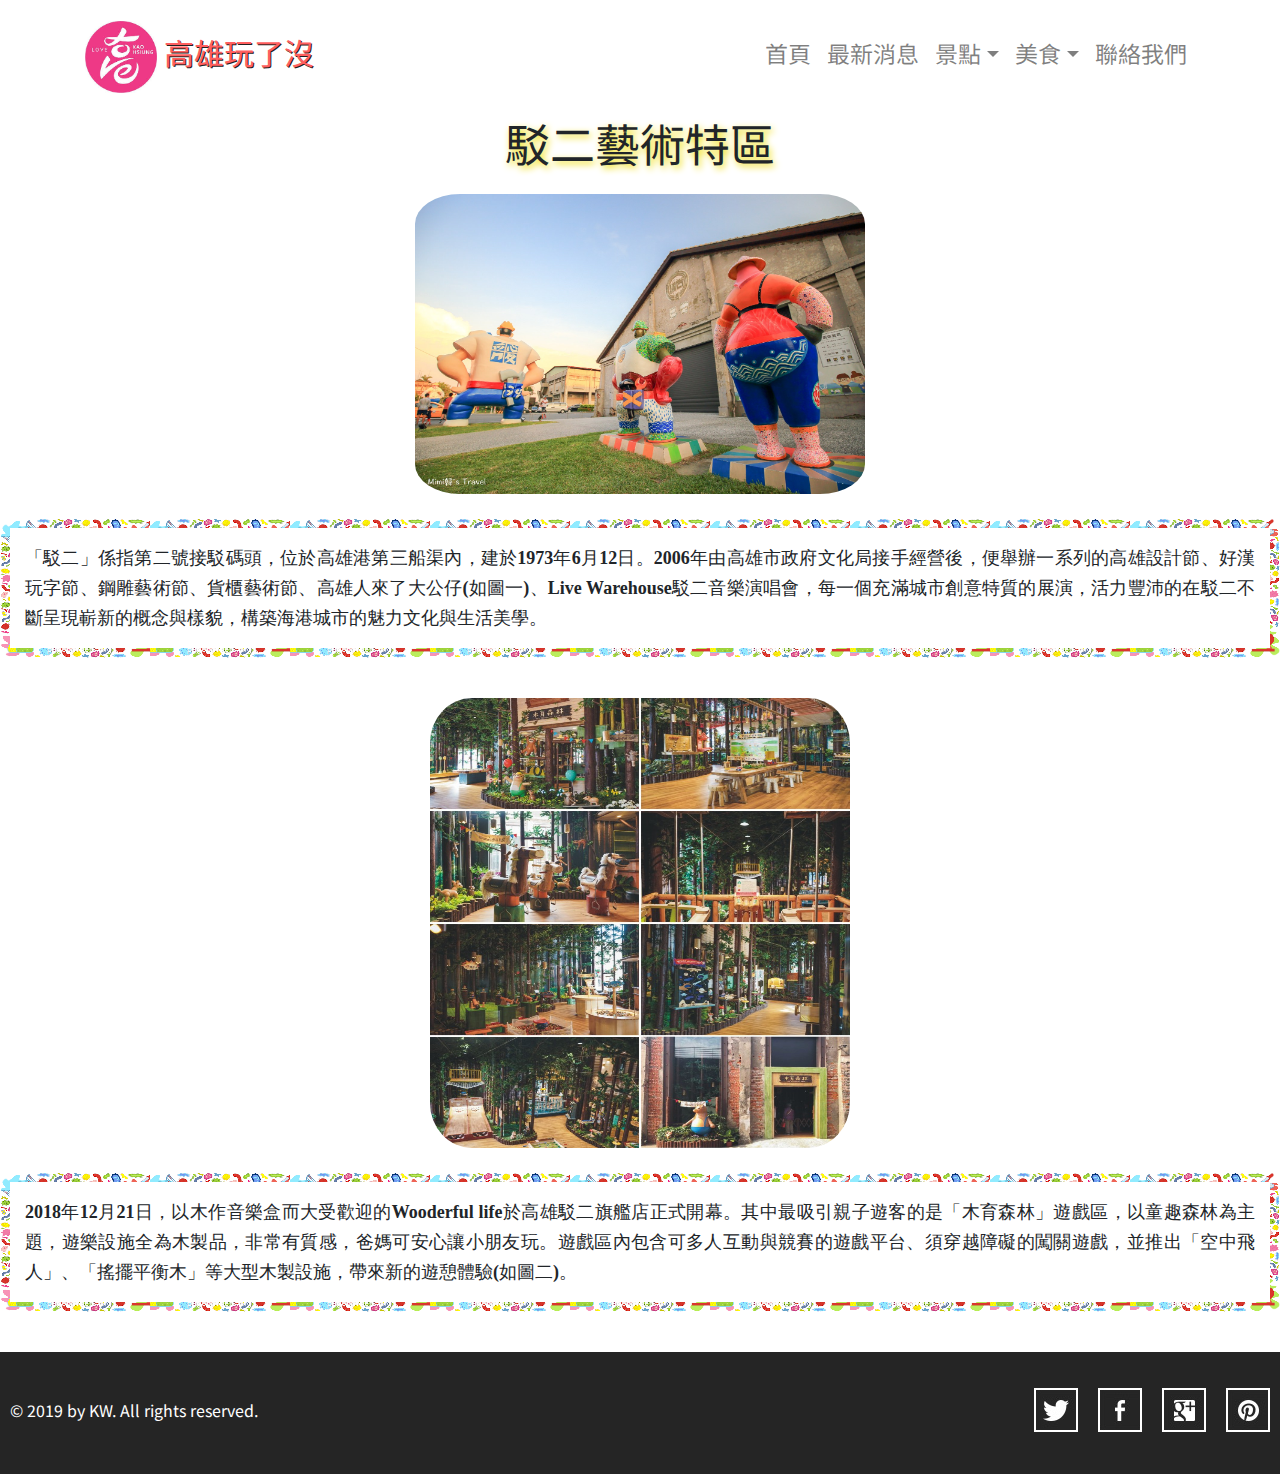
<file: first0409/a01.html>
﻿<!DOCTYPE html>
<html lang="zh">
<head>
    <meta charset="UTF-8">
    <meta name="viewport" content="width=device-width, user-scalable=no, initial-scale=1.0, maximum-scale=1.0, minimum-scale=1.0">
    <title>駁二藝術特區</title>
    <!--連結外部樣式表開始-->
    <link href="https://fonts.googleapis.com/css?family=Noto+Sans+TC:100,300,400,500,700,900&display=swap" rel="stylesheet">
    <link rel="stylesheet" href="https://stackpath.bootstrapcdn.com/bootstrap/4.3.1/css/bootstrap.min.css" integrity="sha384-ggOyR0iXCbMQv3Xipma34MD+dH/1fQ784/j6cY/iJTQUOhcWr7x9JvoRxT2MZw1T" crossorigin="anonymous">
    <link rel="stylesheet" href="https://cdnjs.cloudflare.com/ajax/libs/animate.css/3.7.2/animate.min.css"/>
    <link rel="stylesheet" type="text/css" href="./css/style.css">
    <!--連結外部樣式表結束-->
</head>

<body>
    <nav class="navbar navbar-expand-lg navbar-light">     
   	<div class="container">    
        <a class="navbar-brand mt-2" href="index.html"><img src="images/logo.jpg" alt="logo" width="72" height="72"> 高雄玩了沒</a>
        <button class="navbar-toggler" type="button" data-toggle="collapse" data-target="#navbarResponsive" aria-controls="navbarResponsive" aria-expanded="false" aria-label="Toggle navigation">
        <span class="navbar-toggler-icon"></span>
        </button>
        <div class="collapse navbar-collapse" id="navbarResponsive">
        <ul class="navbar-nav ml-auto">
          <li class="nav-item"> <a class="nav-link" href="index.html">首頁</a></li>
          <li class="nav-item"> <a class="nav-link" href="news.html">最新消息</a></li>
          <li class="nav-item dropdown"> <a class="nav-link dropdown-toggle" href="#" id="navbarDropdown" role="button" data-toggle="dropdown" aria-haspopup="true" aria-expanded="false" href="a01.html">景點</a>
          <div class="dropdown-menu" aria-labelledby="navbarDropdown">
              <a class="dropdown-item" href="a01.html">駁二藝術特區</a>
              <a class="dropdown-item" href="a02.html">旗后燈塔</a>
              <a class="dropdown-item" href="a03.html">大魯閣草衙道</a>
          </div>
          </li>
          <li class="nav-item dropdown"> <a class="nav-link dropdown-toggle" href="#" id="navbarDropdown" role="button" data-toggle="dropdown" aria-haspopup="true" aria-expanded="false" href="f01.html">美食</a>
             <div class="dropdown-menu" aria-labelledby="navbarDropdown">
                <a class="dropdown-item" href="f01.html">春霞正港古早味粉圓冰</a>
                <a class="dropdown-item" href="f02.html">丹丹漢堡</a>
                <a class="dropdown-item" href="f03.html">林家鹽埕鴨肉意麵</a>
             </div>
          </li>
          <li class="nav-item"> <a class="nav-link" href="contact.html">聯絡我們</a></li>
        </ul>
        </div>		
    </div>
    </nav>
    <div id="a_content">
    <h1>駁二藝術特區</h1>
    <div class="wow slideInLeft" data-wow-duration="1s">
        <img class="d-block mx-auto my-4 " src="./images/attractions/p01.jpg" alt="image" style="height:300px">
    </div>
    <p class="af_article borderimg1 text-justify">「駁二」係指第二號接駁碼頭，位於高雄港第三船渠內，建於1973年6月12日。2006年由高雄市政府文化局接手經營後，便舉辦一系列的高雄設計節、好漢玩字節、鋼雕藝術節、貨櫃藝術節、高雄人來了大公仔(如圖一)、Live Warehouse駁二音樂演唱會，每一個充滿城市創意特質的展演，活力豐沛的在駁二不斷呈現嶄新的概念與樣貌，構築海港城市的魅力文化與生活美學。</p>
    <div class="wow slideInRight" data-wow-duration="1s" data-wow-delay="1s">
    <img src="./images/attractions/p03.jpg" alt="image" class="d-block mx-auto my-4" style="width:420px;height:450px">
    </div>
    <p class="af_article borderimg1 text-justify">2018年12月21日，以木作音樂盒而大受歡迎的Wooderful life於高雄駁二旗艦店正式開幕。其中最吸引親子遊客的是「木育森林」遊戲區，以童趣森林為主題，遊樂設施全為木製品，非常有質感，爸媽可安心讓小朋友玩。遊戲區內包含可多人互動與競賽的遊戲平台、須穿越障礙的闖關遊戲，並推出「空中飛人」、「搖擺平衡木」等大型木製設施，帶來新的遊憩體驗(如圖二)。</p>
    </div>
    <div id="footer">
       <p>&copy; 2019 by KW. All rights reserved.</p>
       <ul>
            <li>
                <a href="https://twitter.com/?lang=zh-tw" id="twitter">twitter</a>
            </li>
            <li>
                <a href="https://www.facebook.com/kh.inmap.tw/" id="facebook">高雄美食臉書</a>
            </li>
            <li>
                <a href="https://www.google.com.tw/" id="googleplus">google</a>
            </li>
            <li>
                <a href="https://tw.yahoo.com//" id="pinterest">yahoo</a>
            </li>
      </ul>
    </div>
    <!--連結外部js檔開始-->
    <script src="https://cdnjs.cloudflare.com/ajax/libs/jquery/2.2.1/jquery.min.js"></script>
    <script src="https://cdnjs.cloudflare.com/ajax/libs/popper.js/1.14.7/umd/popper.min.js" integrity="sha384-UO2eT0CpHqdSJQ6hJty5KVphtPhzWj9WO1clHTMGa3JDZwrnQq4sF86dIHNDz0W1" crossorigin="anonymous"></script>
    <script src="https://stackpath.bootstrapcdn.com/bootstrap/4.3.1/js/bootstrap.min.js" integrity="sha384-JjSmVgyd0p3pXB1rRibZUAYoIIy6OrQ6VrjIEaFf/nJGzIxFDsf4x0xIM+B07jRM" crossorigin="anonymous"></script>
    <script src="https://cdnjs.cloudflare.com/ajax/libs/wow/1.1.2/wow.min.js"></script>
    <!--連結外部js檔結束-->
    
    <!--自訂程式區塊-->
    <script>
       $(document).ready(function() {
       new WOW().init();//啟動wow及animate.css
       var navTop=$("nav").offset().top;
            $(window).scroll(function(){
            var wTop=$(window).scrollTop();

            //console.log(wTop);

            //判斷nav到頂時載入.fixTop的類別
            if(wTop-100>=navTop){
              $("nav").addClass("fixTop");
            }
            else{
              $("nav").removeClass("fixTop");
               }
            })
           });
    </script>
</body>
</html>
</file>
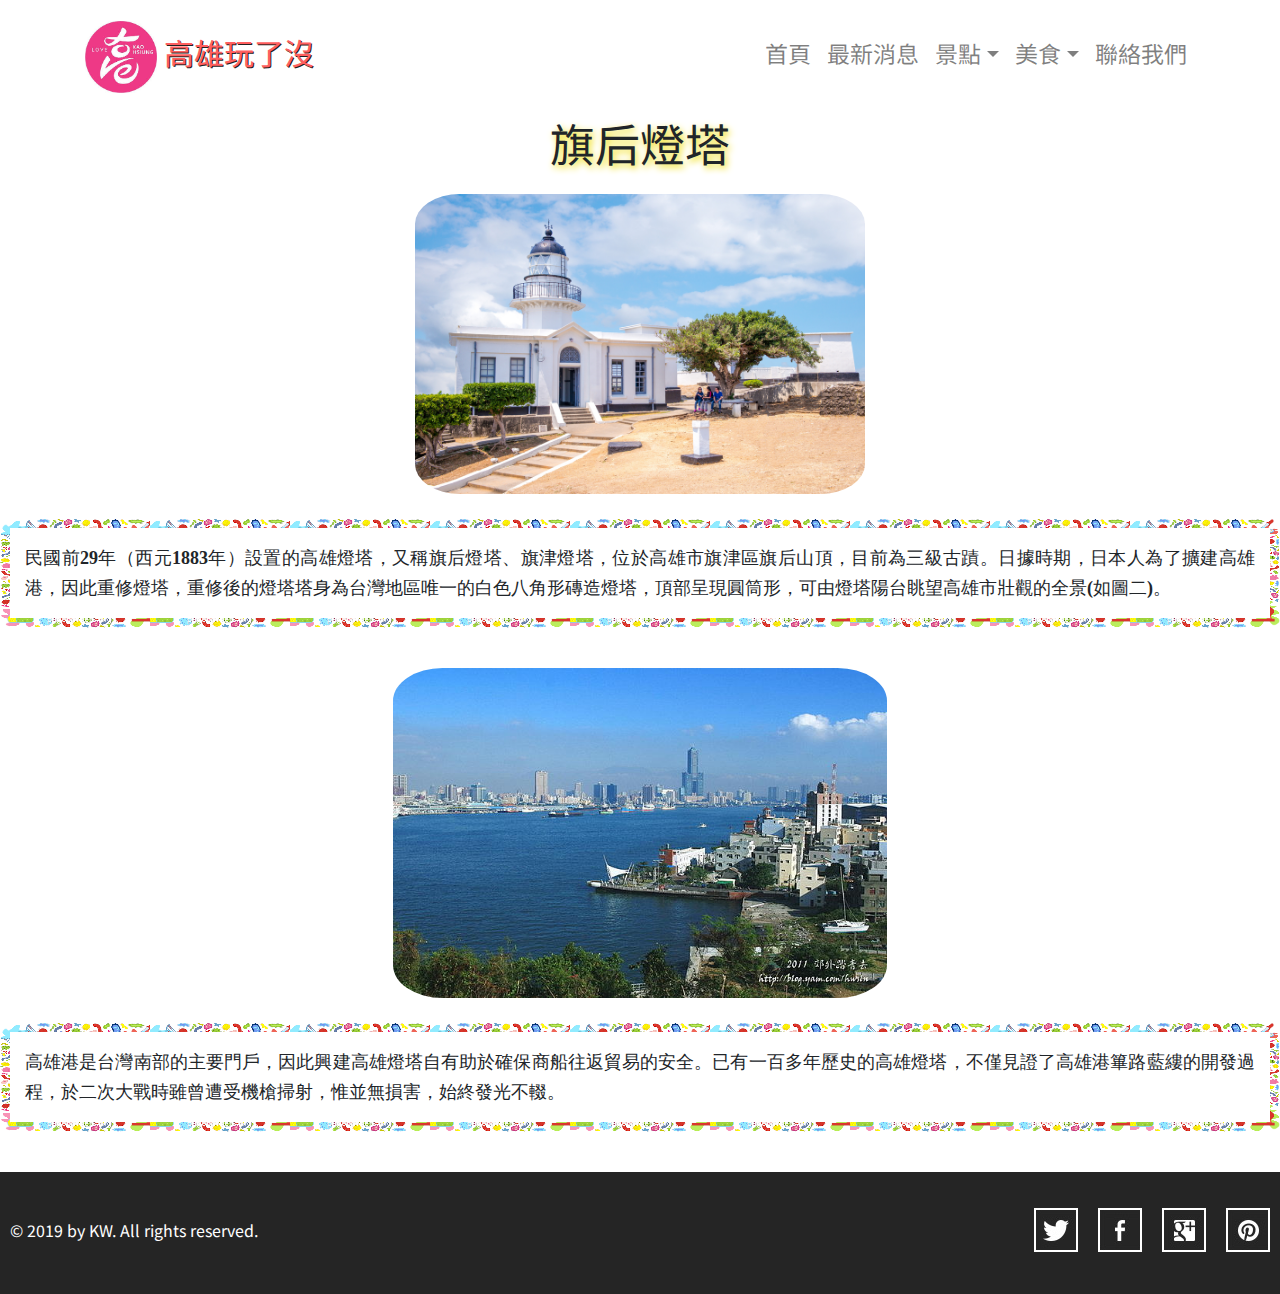
<file: first0409/a02.html>
﻿<!DOCTYPE html>
<html lang="zh">
<head>
    <meta charset="UTF-8">
    <meta name="viewport" content="width=device-width, user-scalable=no, initial-scale=1.0, maximum-scale=1.0, minimum-scale=1.0">
    <title>旗后燈塔</title>
    <!--連結外部樣式表開始-->
    <link href="https://fonts.googleapis.com/css?family=Noto+Sans+TC:100,300,400,500,700,900&display=swap" rel="stylesheet">
    <link rel="stylesheet" href="https://stackpath.bootstrapcdn.com/bootstrap/4.3.1/css/bootstrap.min.css" integrity="sha384-ggOyR0iXCbMQv3Xipma34MD+dH/1fQ784/j6cY/iJTQUOhcWr7x9JvoRxT2MZw1T" crossorigin="anonymous">
    <link rel="stylesheet" href="https://cdnjs.cloudflare.com/ajax/libs/animate.css/3.7.2/animate.min.css"/>
    <link rel="stylesheet" type="text/css" href="./css/style.css">
    <!--連結外部樣式表結束-->
</head>

<body>
    <nav class="navbar navbar-expand-lg navbar-light">     
   	<div class="container">    
        <a class="navbar-brand mt-2" href="index.html"><img src="images/logo.jpg" alt="logo" width="72" height="72"> 高雄玩了沒</a>
        <button class="navbar-toggler" type="button" data-toggle="collapse" data-target="#navbarResponsive" aria-controls="navbarResponsive" aria-expanded="false" aria-label="Toggle navigation">
        <span class="navbar-toggler-icon"></span>
        </button>
        <div class="collapse navbar-collapse" id="navbarResponsive">
        <ul class="navbar-nav ml-auto">
          <li class="nav-item"> <a class="nav-link" href="index.html">首頁</a></li>
          <li class="nav-item"> <a class="nav-link" href="news.html">最新消息</a></li>
          <li class="nav-item dropdown"> <a class="nav-link dropdown-toggle" href="#" id="navbarDropdown" role="button" data-toggle="dropdown" aria-haspopup="true" aria-expanded="false" href="a01.html">景點</a>
          <div class="dropdown-menu" aria-labelledby="navbarDropdown">
              <a class="dropdown-item" href="a01.html">駁二藝術特區</a>
              <a class="dropdown-item" href="a02.html">旗后燈塔</a>
              <a class="dropdown-item" href="a03.html">大魯閣草衙道</a>
          </div>
          </li>
          <li class="nav-item dropdown"> <a class="nav-link dropdown-toggle" href="#" id="navbarDropdown" role="button" data-toggle="dropdown" aria-haspopup="true" aria-expanded="false" href="f01.html">美食</a>
             <div class="dropdown-menu" aria-labelledby="navbarDropdown">
                <a class="dropdown-item" href="f01.html">春霞正港古早味粉圓冰</a>
                <a class="dropdown-item" href="f02.html">丹丹漢堡</a>
                <a class="dropdown-item" href="f03.html">林家鹽埕鴨肉意麵</a>
             </div>
          </li>
          <li class="nav-item"> <a class="nav-link" href="contact.html">聯絡我們</a></li>
        </ul>
        </div>		
    </div>
    </nav>
    <div id="a_content">
    <h1>旗后燈塔</h1>
    <div class="wow bounceInDown" data-wow-duration="1.5s">
    <img class="d-block mx-auto my-4" src="./images/attractions/p04.jpg" alt="image" style="height:300px">
    </div>
    <p class="af_article borderimg1 text-justify">民國前29年（西元1883年）設置的高雄燈塔，又稱旗后燈塔、旗津燈塔，位於高雄市旗津區旗后山頂，目前為三級古蹟。日據時期，日本人為了擴建高雄港，因此重修燈塔，重修後的燈塔塔身為台灣地區唯一的白色八角形磚造燈塔，頂部呈現圓筒形，可由燈塔陽台眺望高雄市壯觀的全景(如圖二)。</p>
    <div class="wow bounceInUp" data-wow-duration="1.5s">
    <img class="d-block my-4" src="./images/attractions/p05.jpg" alt="image" style="margin:auto;height:330px">
    </div>
    <p class="af_article borderimg1 text-justify">高雄港是台灣南部的主要門戶，因此興建高雄燈塔自有助於確保商船往返貿易的安全。已有一百多年歷史的高雄燈塔，不僅見證了高雄港篳路藍縷的開發過程，於二次大戰時雖曾遭受機槍掃射，惟並無損害，始終發光不輟。</p>
    <div id="footer">
       <p>&copy; 2019 by KW. All rights reserved.</p>
       <ul>
            <li>
                <a href="https://twitter.com/?lang=zh-tw" id="twitter">twitter</a>
            </li>
            <li>
                <a href="https://www.facebook.com/kh.inmap.tw/" id="facebook">高雄美食臉書</a>
            </li>
            <li>
                <a href="https://www.google.com.tw/" id="googleplus">google</a>
            </li>
            <li>
                <a href="https://tw.yahoo.com//" id="pinterest">yahoo</a>
            </li>
       </ul>
    </div>
    
    <!--連結外部js檔開始-->
    <script src="https://cdnjs.cloudflare.com/ajax/libs/jquery/2.2.1/jquery.min.js"></script>
    <script src="https://cdnjs.cloudflare.com/ajax/libs/popper.js/1.14.7/umd/popper.min.js" integrity="sha384-UO2eT0CpHqdSJQ6hJty5KVphtPhzWj9WO1clHTMGa3JDZwrnQq4sF86dIHNDz0W1" crossorigin="anonymous"></script>
    <script src="https://stackpath.bootstrapcdn.com/bootstrap/4.3.1/js/bootstrap.min.js" integrity="sha384-JjSmVgyd0p3pXB1rRibZUAYoIIy6OrQ6VrjIEaFf/nJGzIxFDsf4x0xIM+B07jRM" crossorigin="anonymous"></script>
    <script src="https://cdnjs.cloudflare.com/ajax/libs/wow/1.1.2/wow.min.js"></script>
    <!--連結外部js檔結束-->
    <!--自訂程式區塊-->
    <script>
       $(document).ready(function() {
       new WOW().init();//啟動wow及animate.css
           var navTop=$("nav").offset().top;
            $(window).scroll(function(){
            var wTop=$(window).scrollTop();

            //console.log(wTop);

//          判斷nav到頂時載入.fixTop的類別
            if(wTop-100>=navTop){
              $("nav").addClass("fixTop");
            }
            else{
              $("nav").removeClass("fixTop");
               }
            })
           });
    </script>
</body>
</html>
</file>
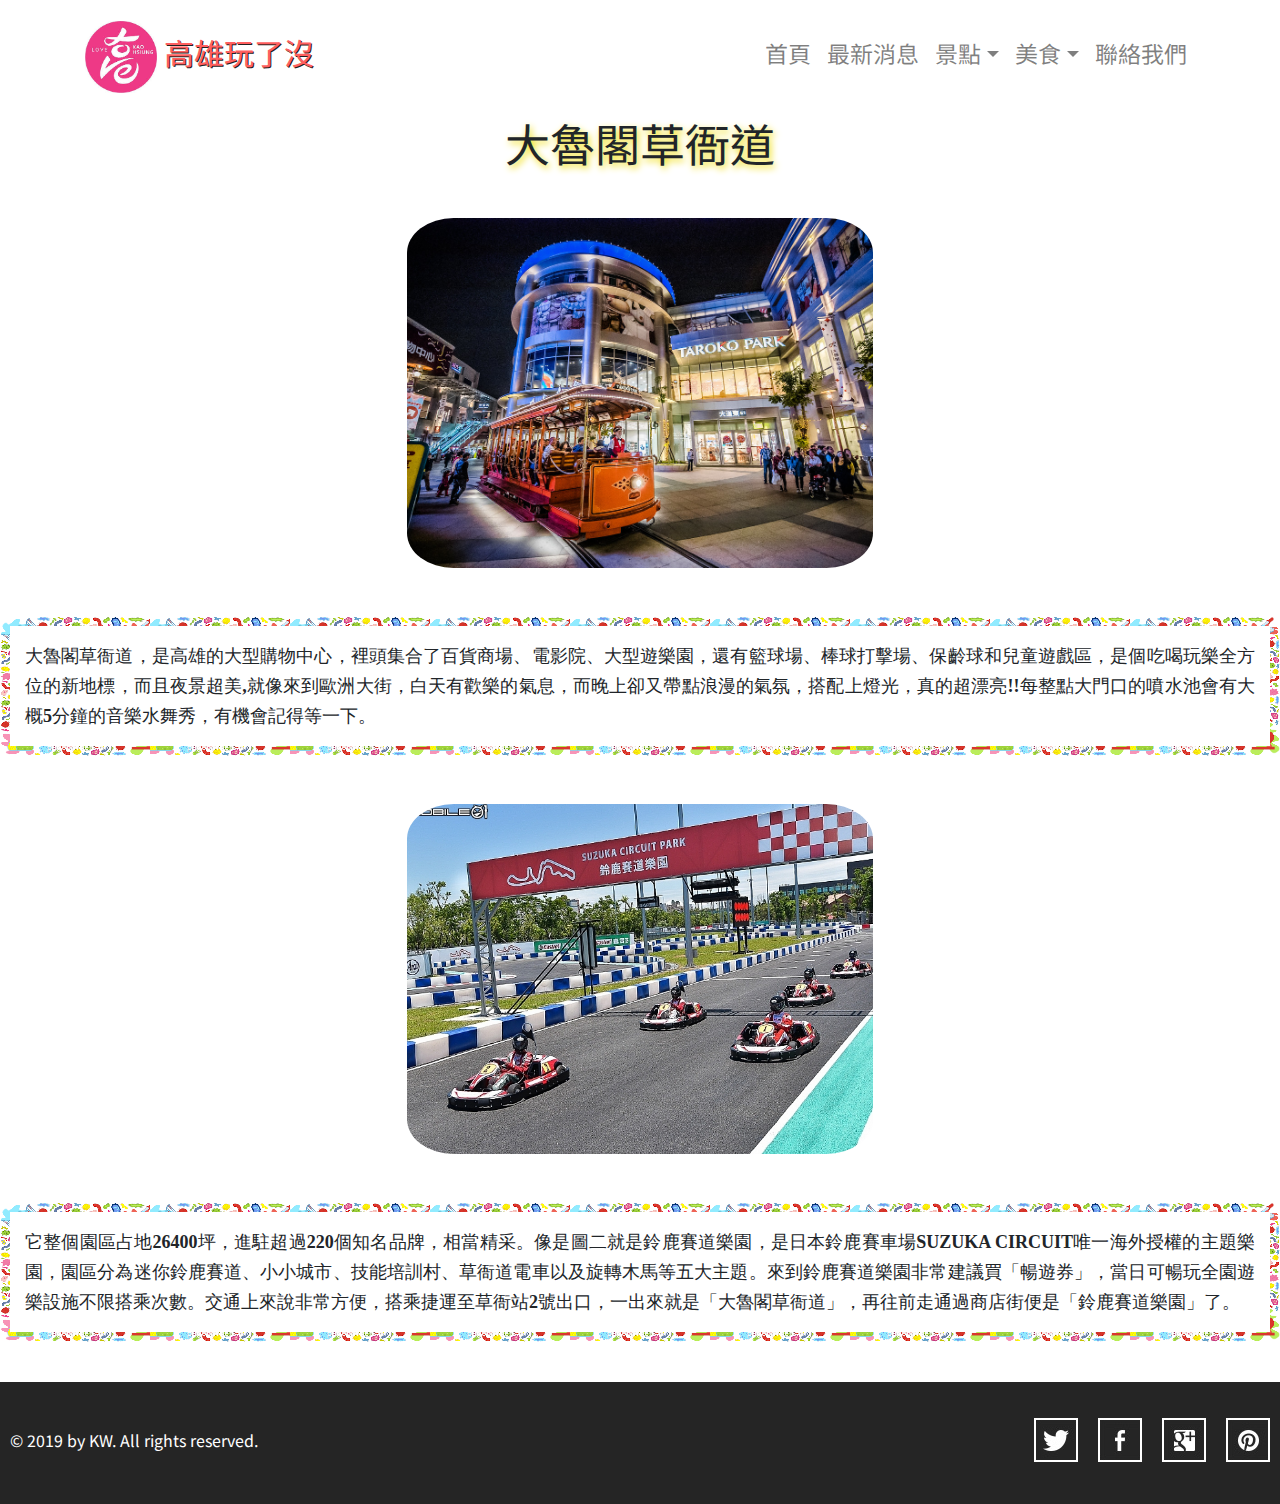
<file: first0409/a03.html>
<!doctype html>
<!-- Website Template by freewebsitetemplates.com -->
<html lang="zh">
<head>
	<meta charset="UTF-8">
    <meta name="viewport" content="width=device-width, user-scalable=no, initial-scale=1.0, maximum-scale=1.0, minimum-scale=1.0">
	<title>大魯閣草衙道</title>
	<!--連結外部樣式表開始-->
    <link href="https://fonts.googleapis.com/css?family=Noto+Sans+TC:100,300,400,500,700,900&display=swap" rel="stylesheet">
    <link rel="stylesheet" href="https://stackpath.bootstrapcdn.com/bootstrap/4.3.1/css/bootstrap.min.css" integrity="sha384-ggOyR0iXCbMQv3Xipma34MD+dH/1fQ784/j6cY/iJTQUOhcWr7x9JvoRxT2MZw1T" crossorigin="anonymous">
    <link rel="stylesheet" href="https://cdnjs.cloudflare.com/ajax/libs/animate.css/3.7.2/animate.min.css"/>
    <link rel="stylesheet" type="text/css" href="./css/style.css">
    <!--連結外部樣式表結束-->
</head>
<body>
    <nav class="navbar navbar-expand-lg navbar-light">     
   	<div class="container">    
        <a class="navbar-brand mt-2" href="index.html"><img src="images/logo.jpg" alt="logo" width="72" height="72"> 高雄玩了沒</a>
        <button class="navbar-toggler" type="button" data-toggle="collapse" data-target="#navbarResponsive" aria-controls="navbarResponsive" aria-expanded="false" aria-label="Toggle navigation">
        <span class="navbar-toggler-icon"></span>
        </button>
        <div class="collapse navbar-collapse" id="navbarResponsive">
        <ul class="navbar-nav ml-auto">
          <li class="nav-item"> <a class="nav-link" href="index.html">首頁</a></li>
          <li class="nav-item"> <a class="nav-link" href="news.html">最新消息</a></li>
          <li class="nav-item dropdown"> <a class="nav-link dropdown-toggle" href="#" id="navbarDropdown" role="button" data-toggle="dropdown" aria-haspopup="true" aria-expanded="false" href="a01.html">景點</a>
          <div class="dropdown-menu" aria-labelledby="navbarDropdown">
              <a class="dropdown-item" href="a01.html">駁二藝術特區</a>
              <a class="dropdown-item" href="a02.html">旗后燈塔</a>
              <a class="dropdown-item" href="a03.html">大魯閣草衙道</a>
          </div>
          </li>
          <li class="nav-item dropdown"> <a class="nav-link dropdown-toggle" href="#" id="navbarDropdown" role="button" data-toggle="dropdown" aria-haspopup="true" aria-expanded="false" href="f01.html">美食</a>
             <div class="dropdown-menu" aria-labelledby="navbarDropdown">
                <a class="dropdown-item" href="f01.html">春霞正港古早味粉圓冰</a>
                <a class="dropdown-item" href="f02.html">丹丹漢堡</a>
                <a class="dropdown-item" href="f03.html">林家鹽埕鴨肉意麵</a>
             </div>
          </li>
          <li class="nav-item"> <a class="nav-link" href="contact.html">聯絡我們</a></li>
        </ul>
        </div>		
    </div>
    </nav>
    <div id="a_content">
      <h1>大魯閣草衙道</h1>
      <div class="wow bounceInRight" data-wow-duration="1.5s">
      <img class="d-block mx-auto my-5" src="images/attractions/p12.jpg" alt="image" style="height:350px">
      </div>
      <p class="af_article borderimg1 text-justify">大魯閣草衙道，是高雄的大型購物中心，裡頭集合了百貨商場、電影院、大型遊樂園，還有籃球場、棒球打擊場、保齡球和兒童遊戲區，是個吃喝玩樂全方位的新地標，而且夜景超美,就像來到歐洲大街，白天有歡樂的氣息，而晚上卻又帶點浪漫的氣氛，搭配上燈光，真的超漂亮!!每整點大門口的噴水池會有大概5分鐘的音樂水舞秀，有機會記得等一下。</p>
      <div class="wow bounceInLeft" data-wow-duration="1.5s">
      <img class="d-block mx-auto my-5" src="images/attractions/p13.jpg" alt="image" style="height:350px">
      </div>
      <p class="af_article borderimg1 text-justify">它整個園區占地26400坪，進駐超過220個知名品牌，相當精采。像是圖二就是鈴鹿賽道樂園，是日本鈴鹿賽車場SUZUKA CIRCUIT唯一海外授權的主題樂園，園區分為迷你鈴鹿賽道、小小城市、技能培訓村、草衙道電車以及旋轉木馬等五大主題。來到鈴鹿賽道樂園非常建議買「暢遊券」，當日可暢玩全園遊樂設施不限搭乘次數。交通上來說非常方便，搭乘捷運至草衙站2號出口，一出來就是「大魯閣草衙道」，再往前走通過商店街便是「鈴鹿賽道樂園」了。</p>
   </div>
   <div id="footer">
       <p>&copy; 2019 by KW. All rights reserved.</p>
       <ul>
            <li>
                <a href="https://twitter.com/?lang=zh-tw" id="twitter">twitter</a>
            </li>
            <li>
                <a href="https://www.facebook.com/kh.inmap.tw/" id="facebook">高雄美食臉書</a>
            </li>
            <li>
                <a href="https://www.google.com.tw/" id="googleplus">google</a>
            </li>
            <li>
                <a href="https://tw.yahoo.com//" id="pinterest">yahoo</a>
            </li>
       </ul>
   </div>
   <!--連結外部js檔開始-->
   <script src="https://cdnjs.cloudflare.com/ajax/libs/jquery/2.2.1/jquery.min.js"></script>
   <script src="https://cdnjs.cloudflare.com/ajax/libs/popper.js/1.14.7/umd/popper.min.js" integrity="sha384-UO2eT0CpHqdSJQ6hJty5KVphtPhzWj9WO1clHTMGa3JDZwrnQq4sF86dIHNDz0W1" crossorigin="anonymous"></script>
   <script src="https://stackpath.bootstrapcdn.com/bootstrap/4.3.1/js/bootstrap.min.js" integrity="sha384-JjSmVgyd0p3pXB1rRibZUAYoIIy6OrQ6VrjIEaFf/nJGzIxFDsf4x0xIM+B07jRM" crossorigin="anonymous"></script>
   <script src="https://cdnjs.cloudflare.com/ajax/libs/wow/1.1.2/wow.min.js"></script>
   <!--連結外部js檔結束-->
   <!--自訂程式區塊-->
    <script>
       $(document).ready(function() {
       new WOW().init();//啟動wow及animate.css
       var navTop=$("nav").offset().top;
            $(window).scroll(function(){
            var wTop=$(window).scrollTop();

            //console.log(wTop);

//          判斷nav到頂時載入.fixTop的類別
            if(wTop-100>=navTop){
              $("nav").addClass("fixTop");
            }
            else{
              $("nav").removeClass("fixTop");
               }
            })
           });
    </script>
</body>
</html>
</file>
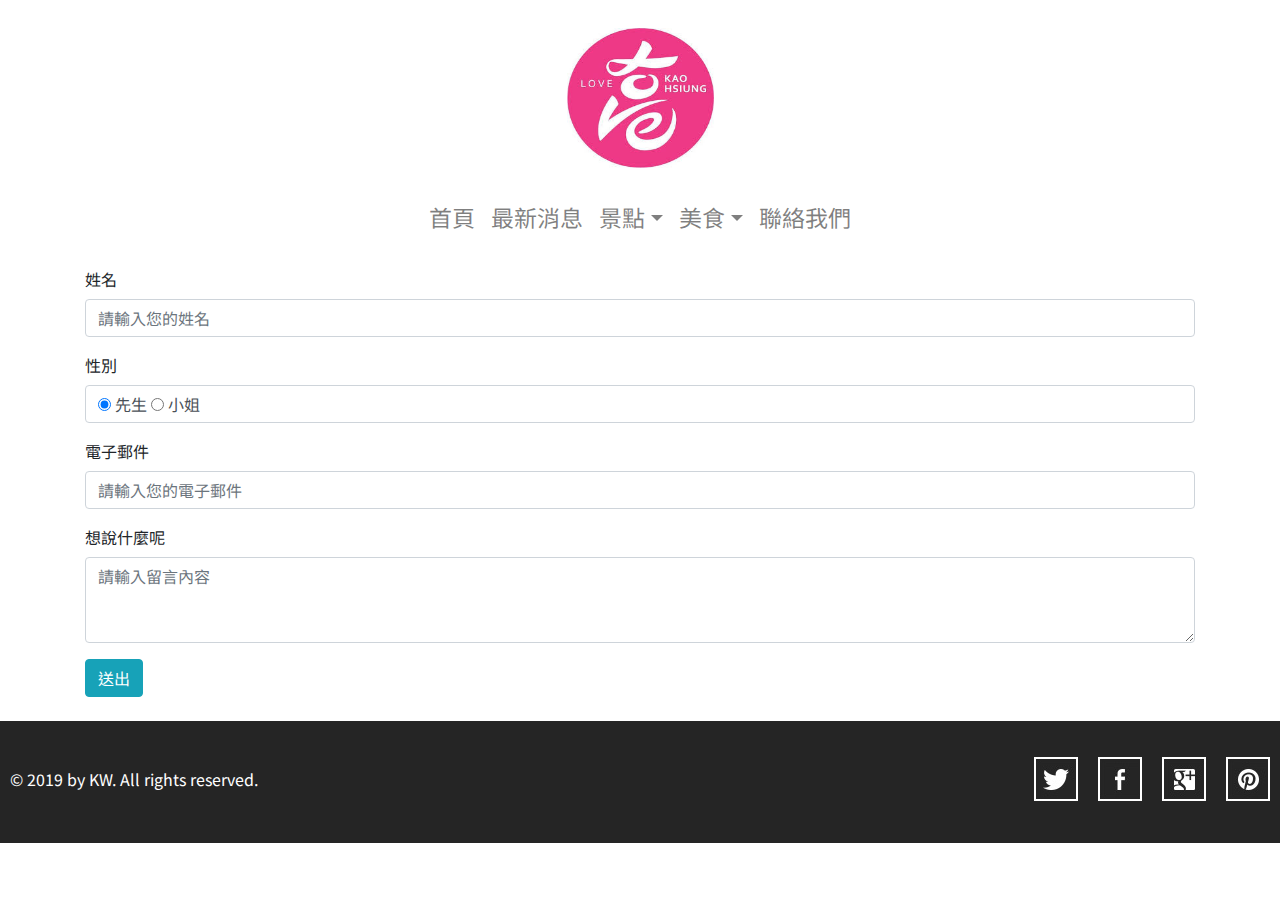
<file: first0409/contact.html>
<!doctype html>
<html lang="zh">
<head>
	<meta charset="UTF-8">
    <meta name="viewport" content="width=device-width, user-scalable=no, initial-scale=1.0, maximum-scale=1.0, minimum-scale=1.0">
	<title>聯絡我們</title>
	<!--連結外部樣式表開始-->
    <link href="https://fonts.googleapis.com/css?family=Noto+Sans+TC:100,300,400,500,700,900&display=swap" rel="stylesheet">
    <link rel="stylesheet" href="https://stackpath.bootstrapcdn.com/bootstrap/4.3.1/css/bootstrap.min.css" integrity="sha384-ggOyR0iXCbMQv3Xipma34MD+dH/1fQ784/j6cY/iJTQUOhcWr7x9JvoRxT2MZw1T" crossorigin="anonymous">
    <link rel="stylesheet" type="text/css" href="./css/style.css">
    <!--連結外部樣式表結束-->
</head>
<body>
    <nav class="navbar navbar-expand-lg navbar-light">     
     	 <div class="container d-block">    
          <div class="logo_top_index"><a href="index.html"><img src="images/logo.jpg" alt="logo" style="    width:147px;height:140px"> </a></div>
          <button class="navbar-toggler ml-auto" type="button" data-toggle="collapse" data-target="#navbarResponsive" aria-controls="navbarResponsive" aria-expanded="false" aria-label="Toggle navigation">
          <span class="navbar-toggler-icon"></span>
          </button>
          <div class="collapse navbar-collapse justify-content-center mt-4" id="navbarResponsive">
          <ul class="navbar-nav">
            <li class="nav-item"> <a class="nav-link" href="index.html">首頁</a></li>
            <li class="nav-item"> <a class="nav-link" href="news.html">最新消息</a></li>
            <li class="nav-item dropdown"> <a class="nav-link dropdown-toggle" href="#" id="navbarDropdown" role="button" data-toggle="dropdown" aria-haspopup="true" aria-expanded="false" href="#">景點</a>
            <div class="dropdown-menu" aria-labelledby="navbarDropdown">
               <a class="dropdown-item" href="a01.html">駁二藝術特區</a>
               <a class="dropdown-item" href="a02.html">旗后燈塔</a>
               <a class="dropdown-item" href="a03.html">大魯閣草衙道</a>
            </div>
            </li>
            <li class="nav-item dropdown"> <a class="nav-link dropdown-toggle" href="#" id="navbarDropdown" role="button" data-toggle="dropdown" aria-haspopup="true" aria-expanded="false" href="#">美食</a>
               <div class="dropdown-menu" aria-labelledby="navbarDropdown">
                  <a class="dropdown-item" href="f01.html">春霞正港古早味粉圓冰</a>
                  <a class="dropdown-item" href="f02.html">丹丹漢堡</a>
                  <a class="dropdown-item" href="f03.html">林家鹽埕鴨肉意麵</a>
               </div>
            </li>
            <li class="nav-item"> <a class="nav-link" href="contact.html">聯絡我們</a></li>
          </ul>
          </div>		
       </div>
    </nav>
	<div id="contact" class="container mt-3">
    <form action="" method="post" enctype="multipart/form-data">
       <div class="form-group">
           <label>姓名</label>
           <input type="text" class="form-control" id="gname" name="gname" placeholder="請輸入您的姓名">
       </div>
       <div class="form-group">
           <label>性別</label>
           <div class="form-control">
               <input type="radio" id="gmale" name="gsex" value="先生" checked>
               <label>先生</label>
               <input type="radio" id="gfemale" name="gsex" value="小姐">
               <label>小姐</label>
           </div>
       </div>
       <div class="form-group">
           <label>電子郵件</label>
           <input type="text" class="form-control" id="gemail" name="gemail" placeholder="請輸入您的電子郵件">
       </div>
       <div class="form-group">
           <label>想說什麼呢</label>
           <textarea placeholder="請輸入留言內容" class="form-control" id="gcontent" rows="3" name="gcontent"></textarea>
       </div>
       <button type="submit" class="btn btn-info mb-4">送出</button>
  </form>
	</div>
	<div id="footer">
       <p>&copy; 2019 by KW. All rights reserved.</p>
       <ul>
            <li>
                <a href="https://twitter.com/?lang=zh-tw" id="twitter">twitter</a>
            </li>
            <li>
                <a href="https://www.facebook.com/kh.inmap.tw/" id="facebook">高雄美食臉書</a>
            </li>
            <li>
                <a href="https://www.google.com.tw/" id="googleplus">google</a>
            </li>
            <li>
                <a href="https://tw.yahoo.com//" id="pinterest">yahoo</a>
            </li>
       </ul>
   </div>
   <!--連結外部js檔開始-->
   <script src="https://cdnjs.cloudflare.com/ajax/libs/jquery/3.4.1/jquery.min.js" integrity="sha256-CSXorXvZcTkaix6Yvo6HppcZGetbYMGWSFlBw8HfCJo=" crossorigin="anonymous"></script>
   <script src="https://cdnjs.cloudflare.com/ajax/libs/popper.js/1.14.7/umd/popper.min.js" integrity="sha384-UO2eT0CpHqdSJQ6hJty5KVphtPhzWj9WO1clHTMGa3JDZwrnQq4sF86dIHNDz0W1" crossorigin="anonymous"></script>
   <script src="https://stackpath.bootstrapcdn.com/bootstrap/4.3.1/js/bootstrap.min.js" integrity="sha384-JjSmVgyd0p3pXB1rRibZUAYoIIy6OrQ6VrjIEaFf/nJGzIxFDsf4x0xIM+B07jRM" crossorigin="anonymous"></script>
   <!--連結外部js檔結束-->
</body>
</html>
</file>
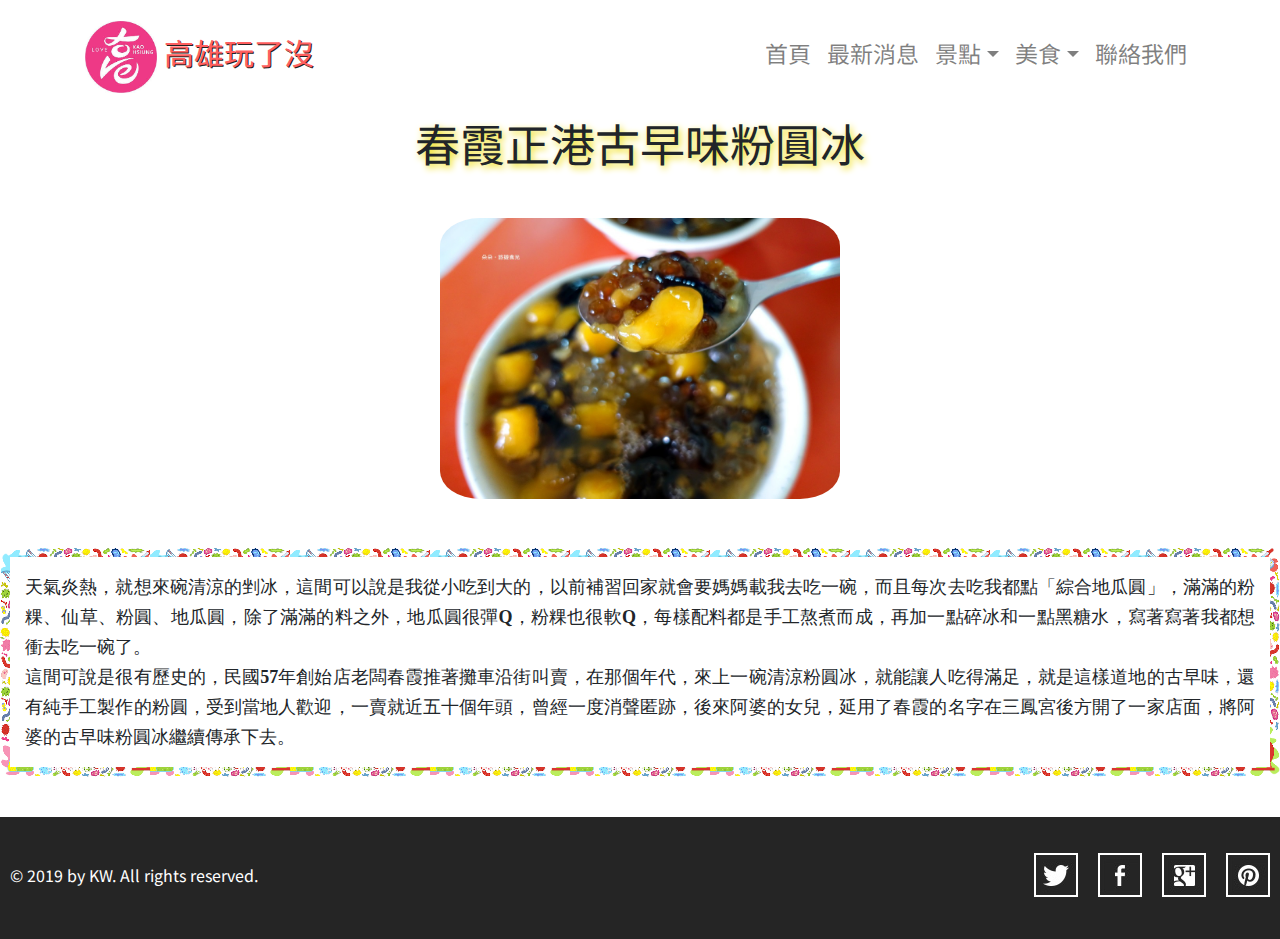
<file: first0409/f01.html>
﻿<!DOCTYPE html>
<html lang="zh">
<head>
    <meta charset="UTF-8">
    <meta name="viewport" content="width=device-width, user-scalable=no, initial-scale=1.0, maximum-scale=1.0, minimum-scale=1.0">
    <title>春霞正港古早味粉圓冰</title>
    <!--連結外部樣式表開始-->
    <link href="https://fonts.googleapis.com/css?family=Noto+Sans+TC:100,300,400,500,700,900&display=swap" rel="stylesheet">
    <link rel="stylesheet" href="https://stackpath.bootstrapcdn.com/bootstrap/4.3.1/css/bootstrap.min.css" integrity="sha384-ggOyR0iXCbMQv3Xipma34MD+dH/1fQ784/j6cY/iJTQUOhcWr7x9JvoRxT2MZw1T" crossorigin="anonymous">
    <link rel="stylesheet" href="https://cdnjs.cloudflare.com/ajax/libs/animate.css/3.7.2/animate.min.css"/>
    <link rel="stylesheet" type="text/css" href="./css/style.css">
    <!--連結外部樣式表結束-->
</head>

<body>
    <nav class="navbar navbar-expand-lg navbar-light">     
   	<div class="container">    
        <a class="navbar-brand mt-2" href="index.html"><img src="images/logo.jpg" alt="logo" width="72" height="72"> 高雄玩了沒</a>
        <button class="navbar-toggler" type="button" data-toggle="collapse" data-target="#navbarResponsive" aria-controls="navbarResponsive" aria-expanded="false" aria-label="Toggle navigation">
        <span class="navbar-toggler-icon"></span>
        </button>
        <div class="collapse navbar-collapse" id="navbarResponsive">
        <ul class="navbar-nav ml-auto">
          <li class="nav-item"> <a class="nav-link" href="index.html">首頁</a></li>
          <li class="nav-item"> <a class="nav-link" href="news.html">最新消息</a></li>
          <li class="nav-item dropdown"> <a class="nav-link dropdown-toggle" href="#" id="navbarDropdown" role="button" data-toggle="dropdown" aria-haspopup="true" aria-expanded="false" href="a01.html">景點</a>
          <div class="dropdown-menu" aria-labelledby="navbarDropdown">
              <a class="dropdown-item" href="a01.html">駁二藝術特區</a>
              <a class="dropdown-item" href="a02.html">旗后燈塔</a>
              <a class="dropdown-item" href="a03.html">大魯閣草衙道</a>
          </div>
          </li>
          <li class="nav-item dropdown"> <a class="nav-link dropdown-toggle" href="#" id="navbarDropdown" role="button" data-toggle="dropdown" aria-haspopup="true" aria-expanded="false" href="f01.html">美食</a>
             <div class="dropdown-menu" aria-labelledby="navbarDropdown">
                <a class="dropdown-item" href="f01.html">春霞正港古早味粉圓冰</a>
                <a class="dropdown-item" href="f02.html">丹丹漢堡</a>
                <a class="dropdown-item" href="f03.html">林家鹽埕鴨肉意麵</a>
             </div>
          </li>
          <li class="nav-item"> <a class="nav-link" href="contact.html">聯絡我們</a></li>
        </ul>
        </div>		
    </div>
    </nav>
    <div class="f_content">
    <h1>春霞正港古早味粉圓冰</h1>
    <div class="wow rotateIn" data-wow-duration="1s">
    <img class="d-block mx-auto my-5" src="./images/food/p01.jpg" alt="image" style="width:400px">
    </div>
    <p class="af_article borderimg1 text-justify">天氣炎熱，就想來碗清涼的剉冰，這間可以說是我從小吃到大的，以前補習回家就會要媽媽載我去吃一碗，而且每次去吃我都點「綜合地瓜圓」，滿滿的粉粿、仙草、粉圓、地瓜圓，除了滿滿的料之外，地瓜圓很彈Q，粉粿也很軟Q，每樣配料都是手工熬煮而成，再加一點碎冰和一點黑糖水，寫著寫著我都想衝去吃一碗了。<br>這間可說是很有歷史的，民國57年創始店老闆春霞推著攤車沿街叫賣，在那個年代，來上一碗清涼粉圓冰，就能讓人吃得滿足，就是這樣道地的古早味，還有純手工製作的粉圓，受到當地人歡迎，一賣就近五十個年頭，曾經一度消聲匿跡，後來阿婆的女兒，延用了春霞的名字在三鳳宮後方開了一家店面，將阿婆的古早味粉圓冰繼續傳承下去。</p>
    </div>
    <div id="footer">
       <p>&copy; 2019 by KW. All rights reserved.</p>
       <ul>
            <li>
                <a href="https://twitter.com/?lang=zh-tw" id="twitter">twitter</a>
            </li>
            <li>
                <a href="https://www.facebook.com/kh.inmap.tw/" id="facebook">高雄美食臉書</a>
            </li>
            <li>
                <a href="https://www.google.com.tw/" id="googleplus">google</a>
            </li>
            <li>
                <a href="https://tw.yahoo.com//" id="pinterest">yahoo</a>
            </li>
       </ul>
   </div>
    <!--連結外部js檔開始-->
    <script src="https://cdnjs.cloudflare.com/ajax/libs/jquery/2.2.1/jquery.min.js"></script>
    <script src="https://cdnjs.cloudflare.com/ajax/libs/popper.js/1.14.7/umd/popper.min.js" integrity="sha384-UO2eT0CpHqdSJQ6hJty5KVphtPhzWj9WO1clHTMGa3JDZwrnQq4sF86dIHNDz0W1" crossorigin="anonymous"></script>
    <script src="https://stackpath.bootstrapcdn.com/bootstrap/4.3.1/js/bootstrap.min.js" integrity="sha384-JjSmVgyd0p3pXB1rRibZUAYoIIy6OrQ6VrjIEaFf/nJGzIxFDsf4x0xIM+B07jRM" crossorigin="anonymous"></script>
    <script src="https://cdnjs.cloudflare.com/ajax/libs/wow/1.1.2/wow.min.js"></script>
    <!--連結外部js檔結束-->
    <!--自訂程式區塊-->
    <script>
       $(document).ready(function() {
       new WOW().init();//啟動wow及animate.css
       var navTop=$("nav").offset().top;
            $(window).scroll(function(){
            var wTop=$(window).scrollTop();

            //console.log(wTop);

//          判斷nav到頂時載入.fixTop的類別
            if(wTop-100>=navTop){
              $("nav").addClass("fixTop");
            }
            else{
              $("nav").removeClass("fixTop");
               }
            })
           });
    </script>
</body>
</html>
</file>
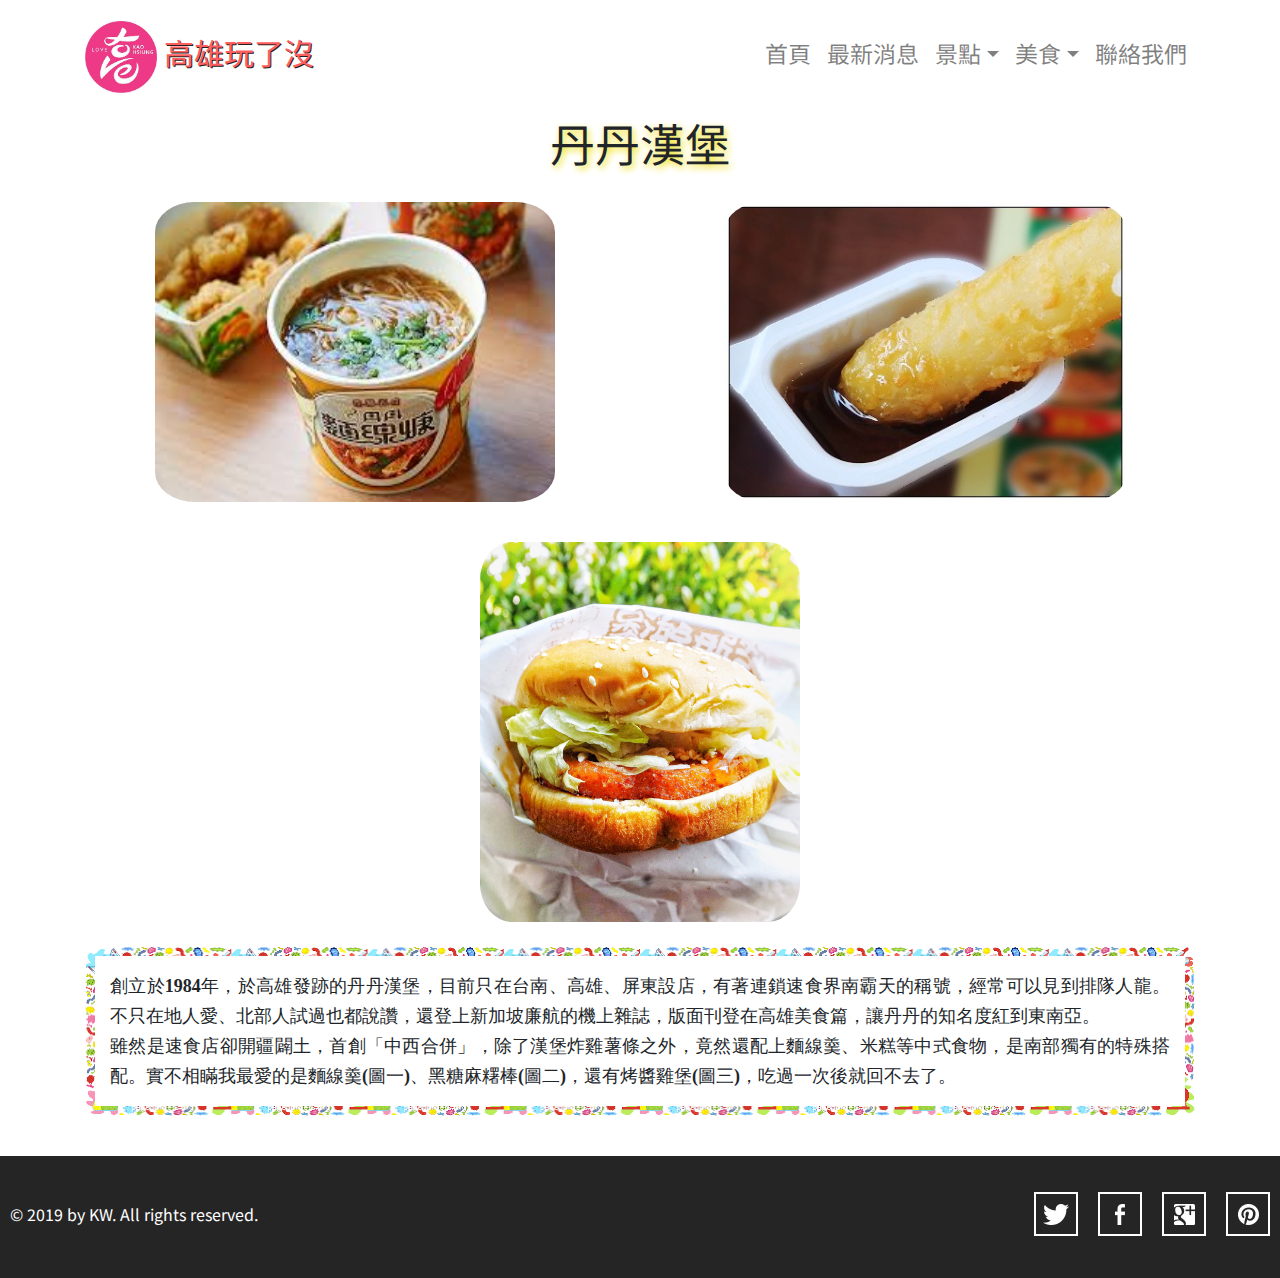
<file: first0409/f02.html>
﻿<!DOCTYPE html>
<html lang="zh">
<head>
    <meta charset="UTF-8">
    <meta name="viewport" content="width=device-width, user-scalable=no, initial-scale=1.0, maximum-scale=1.0, minimum-scale=1.0">
    <title>丹丹漢堡</title>
    <!--連結外部樣式表開始-->
    <link href="https://fonts.googleapis.com/css?family=Noto+Sans+TC:100,300,400,500,700,900&display=swap" rel="stylesheet">
    <link rel="stylesheet" href="https://stackpath.bootstrapcdn.com/bootstrap/4.3.1/css/bootstrap.min.css" integrity="sha384-ggOyR0iXCbMQv3Xipma34MD+dH/1fQ784/j6cY/iJTQUOhcWr7x9JvoRxT2MZw1T" crossorigin="anonymous">
    <link rel="stylesheet" href="https://cdnjs.cloudflare.com/ajax/libs/animate.css/3.7.2/animate.min.css"/>
    <link rel="stylesheet" type="text/css" href="./css/style.css">
    <!--連結外部樣式表結束-->
</head>

<body>
    <nav class="navbar navbar-expand-lg navbar-light">     
   	<div class="container">    
        <a class="navbar-brand mt-2" href="index.html"><img src="images/logo.jpg" alt="logo" width="72" height="72"> 高雄玩了沒</a>
        <button class="navbar-toggler" type="button" data-toggle="collapse" data-target="#navbarResponsive" aria-controls="navbarResponsive" aria-expanded="false" aria-label="Toggle navigation">
        <span class="navbar-toggler-icon"></span>
        </button>
        <div class="collapse navbar-collapse" id="navbarResponsive">
        <ul class="navbar-nav ml-auto">
          <li class="nav-item"> <a class="nav-link" href="index.html">首頁</a></li>
          <li class="nav-item"> <a class="nav-link" href="news.html">最新消息</a></li>
          <li class="nav-item dropdown"> <a class="nav-link dropdown-toggle" href="#" id="navbarDropdown" role="button" data-toggle="dropdown" aria-haspopup="true" aria-expanded="false" href="a01.html">景點</a>
          <div class="dropdown-menu" aria-labelledby="navbarDropdown">
              <a class="dropdown-item" href="a01.html">駁二藝術特區</a>
              <a class="dropdown-item" href="a02.html">旗后燈塔</a>
              <a class="dropdown-item" href="a03.html">大魯閣草衙道</a>
          </div>
          </li>
          <li class="nav-item dropdown"> <a class="nav-link dropdown-toggle" href="#" id="navbarDropdown" role="button" data-toggle="dropdown" aria-haspopup="true" aria-expanded="false" href="f01.html">美食</a>
             <div class="dropdown-menu" aria-labelledby="navbarDropdown">
                <a class="dropdown-item" href="f01.html">春霞正港古早味粉圓冰</a>
                <a class="dropdown-item" href="f02.html">丹丹漢堡</a>
                <a class="dropdown-item" href="f03.html">林家鹽埕鴨肉意麵</a>
             </div>
          </li>
          <li class="nav-item"> <a class="nav-link" href="contact.html">聯絡我們</a></li>
        </ul>
        </div>		
    </div>
    </nav>
    <div class="f_content container">
       <h1>丹丹漢堡</h1>
       <div class="row">
          <div class="mt-3 text-center mt-sm-3 text-sm-center text-md-center mx-md-auto col-md-12 mt-lg-4 col-lg-6"><img class="wow rotateInDownLeft" data-wow-duration="1s" src="./images/food/p03.jpg" alt="image" style="width:400px;height:300px"></div>
          <div class="my-3 text-center my-sm-3 text-sm-center my-md-3 text-md-center col-md-12 mt-lg-4 col-lg-6"><img class="wow rotateInDownRight" data-wow-duration="1s" src="./images/food/p04.jpg" alt="image" style="width:403px;height:300px"></div>
          <div class="mb-3 text-center mb-sm-3 text-sm-center text-md-center mb-md-4 col-md-12 my-lg-4 mx-lg-auto"><img class="wow fadeInUpBig" data-wow-duration="1.5s" data-wow-delay=".5s" src="./images/food/p05.jpg" alt="image" style="width:320px;height:380px"></div>
       </div>
       <p class="af_article borderimg1 text-justify">創立於1984年，於高雄發跡的丹丹漢堡，目前只在台南、高雄、屏東設店，有著連鎖速食界南霸天的稱號，經常可以見到排隊人龍。不只在地人愛、北部人試過也都說讚，還登上新加坡廉航的機上雜誌，版面刊登在高雄美食篇，讓丹丹的知名度紅到東南亞。<br>雖然是速食店卻開疆闢土，首創「中西合併」，除了漢堡炸雞薯條之外，竟然還配上麵線羹、米糕等中式食物，是南部獨有的特殊搭配。實不相瞞我最愛的是麵線羹(圖一)、黑糖麻糬棒(圖二)，還有烤醬雞堡(圖三)，吃過一次後就回不去了。</p>
    </div>
    <div id="footer">
       <p>&copy; 2019 by KW. All rights reserved.</p>
       <ul>
            <li>
                <a href="https://twitter.com/?lang=zh-tw" id="twitter">twitter</a>
            </li>
            <li>
                <a href="https://www.facebook.com/kh.inmap.tw/" id="facebook">高雄美食臉書</a>
            </li>
            <li>
                <a href="https://www.google.com.tw/" id="googleplus">google</a>
            </li>
            <li>
                <a href="https://tw.yahoo.com//" id="pinterest">yahoo</a>
            </li>
       </ul>
   </div>
    <!--連結外部js檔開始-->
    <script src="https://cdnjs.cloudflare.com/ajax/libs/jquery/2.2.1/jquery.min.js"></script>
    <script src="https://cdnjs.cloudflare.com/ajax/libs/popper.js/1.14.7/umd/popper.min.js" integrity="sha384-UO2eT0CpHqdSJQ6hJty5KVphtPhzWj9WO1clHTMGa3JDZwrnQq4sF86dIHNDz0W1" crossorigin="anonymous"></script>
    <script src="https://stackpath.bootstrapcdn.com/bootstrap/4.3.1/js/bootstrap.min.js" integrity="sha384-JjSmVgyd0p3pXB1rRibZUAYoIIy6OrQ6VrjIEaFf/nJGzIxFDsf4x0xIM+B07jRM" crossorigin="anonymous"></script>
    <script src="https://cdnjs.cloudflare.com/ajax/libs/wow/1.1.2/wow.min.js"></script>
    <!--連結外部js檔結束-->
    <!--自訂程式區塊-->
    <script>
       $(document).ready(function() {
       new WOW().init();//啟動wow及animate.css
       var navTop=$("nav").offset().top;
            $(window).scroll(function(){
            var wTop=$(window).scrollTop();

            //console.log(wTop);

//          判斷nav到頂時載入.fixTop的類別
            if(wTop-100>=navTop){
              $("nav").addClass("fixTop");
            }
            else{
              $("nav").removeClass("fixTop");
               }
            })
           });
    </script>
</body>
</html>
</file>
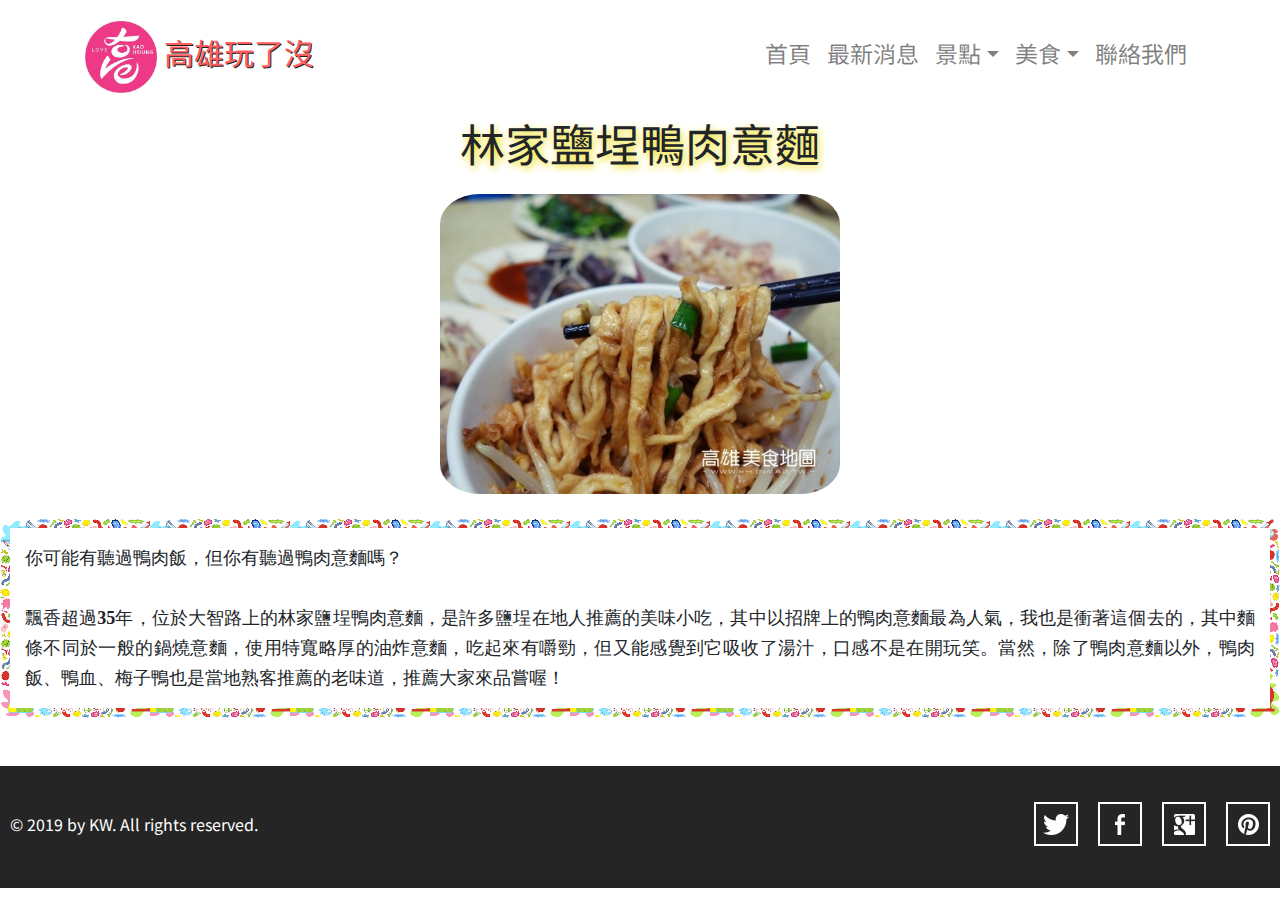
<file: first0409/f03.html>
<!doctype html>
<html lang="zh">
<head>
	<meta charset="UTF-8">
    <meta name="viewport" content="width=device-width, user-scalable=no, initial-scale=1.0, maximum-scale=1.0, minimum-scale=1.0">
	<title>林家鹽埕鴨肉意麵</title>
	<!--連結外部樣式表開始-->
    <link href="https://fonts.googleapis.com/css?family=Noto+Sans+TC:100,300,400,500,700,900&display=swap" rel="stylesheet">
    <link rel="stylesheet" href="https://stackpath.bootstrapcdn.com/bootstrap/4.3.1/css/bootstrap.min.css" integrity="sha384-ggOyR0iXCbMQv3Xipma34MD+dH/1fQ784/j6cY/iJTQUOhcWr7x9JvoRxT2MZw1T" crossorigin="anonymous">
    <link rel="stylesheet" href="https://cdnjs.cloudflare.com/ajax/libs/animate.css/3.7.2/animate.min.css"/>
    <link rel="stylesheet" type="text/css" href="./css/style.css">
    <!--連結外部樣式表結束-->
</head>
<body>
    <nav class="navbar navbar-expand-lg navbar-light">     
   	<div class="container">    
        <a class="navbar-brand mt-2" href="index.html"><img src="images/logo.jpg" alt="logo" width="72" height="72"> 高雄玩了沒</a>
        <button class="navbar-toggler" type="button" data-toggle="collapse" data-target="#navbarResponsive" aria-controls="navbarResponsive" aria-expanded="false" aria-label="Toggle navigation">
        <span class="navbar-toggler-icon"></span>
        </button>
        <div class="collapse navbar-collapse" id="navbarResponsive">
        <ul class="navbar-nav ml-auto">
          <li class="nav-item"> <a class="nav-link" href="index.html">首頁</a></li>
          <li class="nav-item"> <a class="nav-link" href="news.html">最新消息</a></li>
          <li class="nav-item dropdown"> <a class="nav-link dropdown-toggle" href="#" id="navbarDropdown" role="button" data-toggle="dropdown" aria-haspopup="true" aria-expanded="false" href="a01.html">景點</a>
          <div class="dropdown-menu" aria-labelledby="navbarDropdown">
              <a class="dropdown-item" href="a01.html">駁二藝術特區</a>
              <a class="dropdown-item" href="a02.html">旗后燈塔</a>
              <a class="dropdown-item" href="a03.html">大魯閣草衙道</a>
          </div>
          </li>
          <li class="nav-item dropdown"> <a class="nav-link dropdown-toggle" href="#" id="navbarDropdown" role="button" data-toggle="dropdown" aria-haspopup="true" aria-expanded="false" href="f01.html">美食</a>
             <div class="dropdown-menu" aria-labelledby="navbarDropdown">
                <a class="dropdown-item" href="f01.html">春霞正港古早味粉圓冰</a>
                <a class="dropdown-item" href="f02.html">丹丹漢堡</a>
                <a class="dropdown-item" href="f03.html">林家鹽埕鴨肉意麵</a>
             </div>
          </li>
          <li class="nav-item"> <a class="nav-link" href="contact.html">聯絡我們</a></li>
        </ul>
        </div>		
    </div>
    </nav>
    <div class="f_content">
      <h1>林家鹽埕鴨肉意麵</h1>
      <div class="wow rubberBand" data-wow-duration="1s">
      <img class="d-block mx-auto my-4" src="images/food/p06.jpg" alt="image" style="width: 400px;">
      </div>
      <p class="af_article borderimg1 text-justify mb-5">你可能有聽過鴨肉飯，但你有聽過鴨肉意麵嗎？<br><br>
      飄香超過35年，位於大智路上的林家鹽埕鴨肉意麵，是許多鹽埕在地人推薦的美味小吃，其中以招牌上的鴨肉意麵最為人氣，我也是衝著這個去的，其中麵條不同於一般的鍋燒意麵，使用特寬略厚的油炸意麵，吃起來有嚼勁，但又能感覺到它吸收了湯汁，口感不是在開玩笑。當然，除了鴨肉意麵以外，鴨肉飯、鴨血、梅子鴨也是當地熟客推薦的老味道，推薦大家來品嘗喔！</p>
    </div>
    <div id="footer">
       <p>&copy; 2019 by KW. All rights reserved.</p>
       <ul>
            <li>
                <a href="https://twitter.com/?lang=zh-tw" id="twitter">twitter</a>
            </li>
            <li>
                <a href="https://www.facebook.com/kh.inmap.tw/" id="facebook">高雄美食臉書</a>
            </li>
            <li>
                <a href="https://www.google.com.tw/" id="googleplus">google</a>
            </li>
            <li>
                <a href="https://tw.yahoo.com//" id="pinterest">yahoo</a>
            </li>
       </ul>
   </div>
   <!--連結外部js檔開始-->
   <script src="https://cdnjs.cloudflare.com/ajax/libs/jquery/2.2.1/jquery.min.js"></script>
   <script src="https://cdnjs.cloudflare.com/ajax/libs/popper.js/1.14.7/umd/popper.min.js" integrity="sha384-UO2eT0CpHqdSJQ6hJty5KVphtPhzWj9WO1clHTMGa3JDZwrnQq4sF86dIHNDz0W1" crossorigin="anonymous"></script>
   <script src="https://stackpath.bootstrapcdn.com/bootstrap/4.3.1/js/bootstrap.min.js" integrity="sha384-JjSmVgyd0p3pXB1rRibZUAYoIIy6OrQ6VrjIEaFf/nJGzIxFDsf4x0xIM+B07jRM" crossorigin="anonymous"></script>
   <script src="https://cdnjs.cloudflare.com/ajax/libs/wow/1.1.2/wow.min.js"></script>
   <!--連結外部js檔結束-->
   <!--自訂程式區塊-->
    <script>
       $(document).ready(function() {
       new WOW().init();//啟動wow及animate.css
       var navTop=$("nav").offset().top;
            $(window).scroll(function(){
            var wTop=$(window).scrollTop();

            //console.log(wTop);

//          判斷nav到頂時載入.fixTop的類別
            if(wTop-100>=navTop){
              $("nav").addClass("fixTop");
            }
            else{
              $("nav").removeClass("fixTop");
               }
            })
           });
    </script>
</body>
</html>
</file>
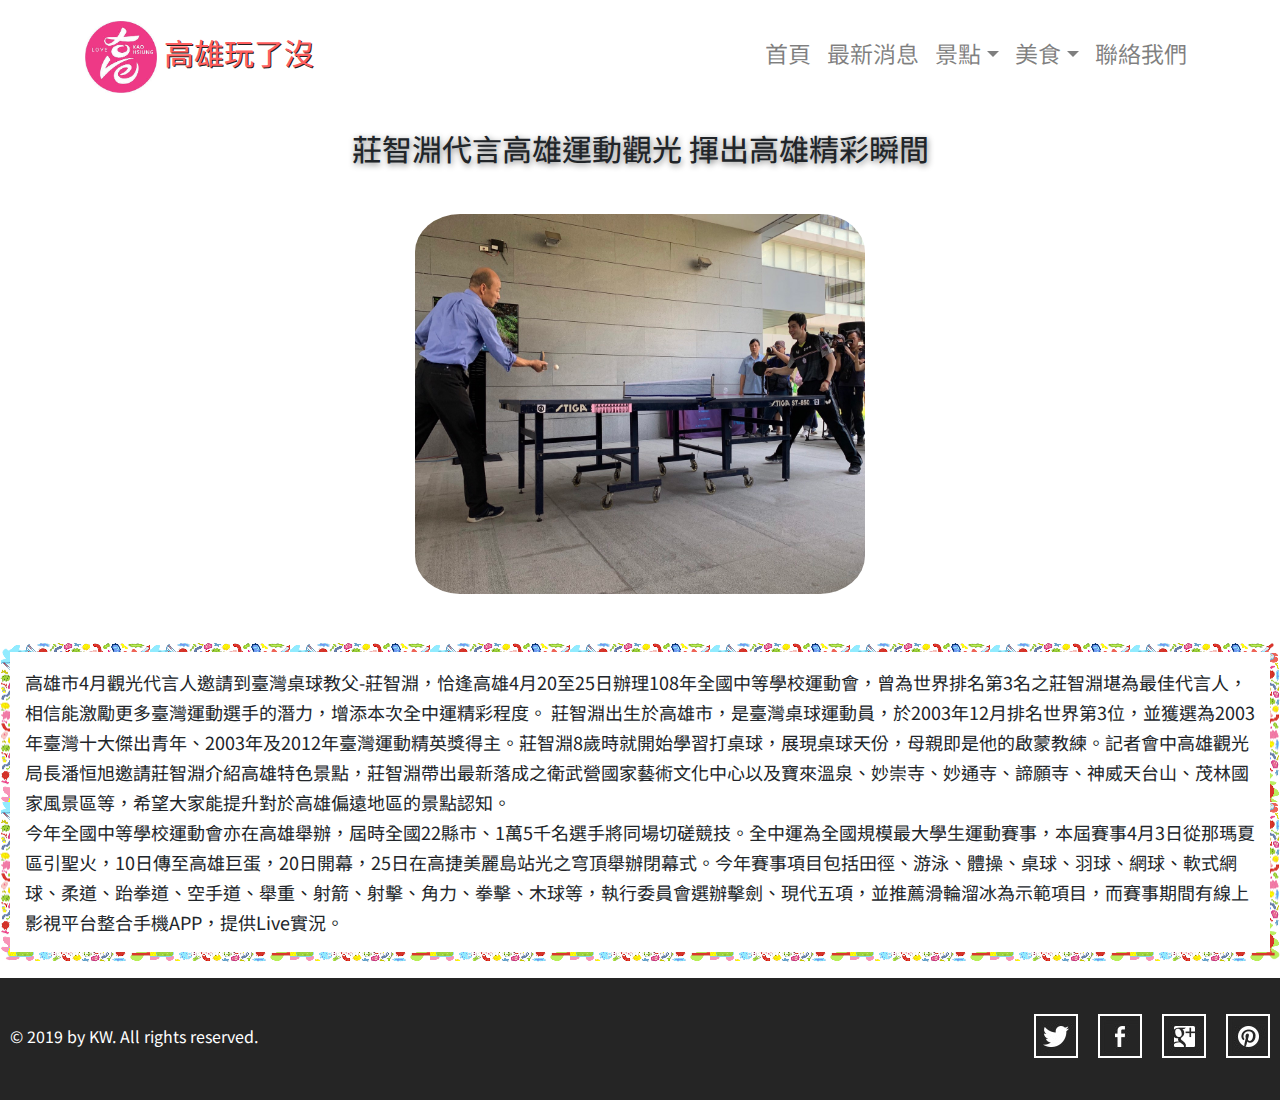
<file: first0409/n1.html>
<!doctype html>
<html lang="zh">
<head>
	<meta charset="UTF-8">
    <meta name="viewport" content="width=device-width, user-scalable=no, initial-scale=1.0, maximum-scale=1.0, minimum-scale=1.0">
	<title>最新消息-莊智淵代言高雄運動觀光 揮出高雄精彩瞬間</title>
	<!--連結外部樣式表開始-->
    <link href="https://fonts.googleapis.com/css?family=Noto+Sans+TC:100,300,400,500,700,900&display=swap" rel="stylesheet">
    <link rel="stylesheet" href="https://stackpath.bootstrapcdn.com/bootstrap/4.3.1/css/bootstrap.min.css" integrity="sha384-ggOyR0iXCbMQv3Xipma34MD+dH/1fQ784/j6cY/iJTQUOhcWr7x9JvoRxT2MZw1T" crossorigin="anonymous">
    <link rel="stylesheet" href="https://cdnjs.cloudflare.com/ajax/libs/animate.css/3.7.2/animate.min.css"/>
    <link rel="stylesheet" type="text/css" href="./css/style.css">
    <!--連結外部樣式表結束-->
</head>
<body>
    <nav class="navbar navbar-expand-lg navbar-light">     
   	<div class="container">    
        <a class="navbar-brand mt-2" href="index.html"><img src="images/logo.jpg" alt="logo" width="72" height="72"> 高雄玩了沒</a>
        <button class="navbar-toggler" type="button" data-toggle="collapse" data-target="#navbarResponsive" aria-controls="navbarResponsive" aria-expanded="false" aria-label="Toggle navigation">
        <span class="navbar-toggler-icon"></span>
        </button>
        <div class="collapse navbar-collapse" id="navbarResponsive">
        <ul class="navbar-nav ml-auto">
          <li class="nav-item"> <a class="nav-link" href="index.html">首頁</a></li>
          <li class="nav-item"> <a class="nav-link" href="news.html">最新消息</a></li>
          <li class="nav-item dropdown"> <a class="nav-link dropdown-toggle" href="#" id="navbarDropdown" role="button" data-toggle="dropdown" aria-haspopup="true" aria-expanded="false" href="a01.html">景點</a>
          <div class="dropdown-menu" aria-labelledby="navbarDropdown">
              <a class="dropdown-item" href="a01.html">駁二藝術特區</a>
              <a class="dropdown-item" href="a02.html">旗后燈塔</a>
              <a class="dropdown-item" href="a03.html">大魯閣草衙道</a>
          </div>
          </li>
          <li class="nav-item dropdown"> <a class="nav-link dropdown-toggle" href="#" id="navbarDropdown" role="button" data-toggle="dropdown" aria-haspopup="true" aria-expanded="false" href="f01.html">美食</a>
             <div class="dropdown-menu" aria-labelledby="navbarDropdown">
                <a class="dropdown-item" href="f01.html">春霞正港古早味粉圓冰</a>
                <a class="dropdown-item" href="f02.html">丹丹漢堡</a>
                <a class="dropdown-item" href="f03.html">林家鹽埕鴨肉意麵</a>
             </div>
          </li>
          <li class="nav-item"> <a class="nav-link" href="contact.html">聯絡我們</a></li>
        </ul>
        </div>		
    </div>
    </nav>
    <div id="news_content">
    	<h1 class="news_title mt-4">莊智淵代言高雄運動觀光 揮出高雄精彩瞬間</h1>
    	<div class="text-center my-5">
    	<img class="wow rollIn" data-wow-duration="1s" src="./images/news/n01.jpg" width="450vw" height="380vh">
    	</div>
    	<p class="news_article borderimg1">高雄市4月觀光代言人邀請到臺灣桌球教父-莊智淵，恰逢高雄4月20至25日辦理108年全國中等學校運動會，曾為世界排名第3名之莊智淵堪為最佳代言人，相信能激勵更多臺灣運動選手的潛力，增添本次全中運精彩程度。
        莊智淵出生於高雄市，是臺灣桌球運動員，於2003年12月排名世界第3位，並獲選為2003年臺灣十大傑出青年、2003年及2012年臺灣運動精英獎得主。莊智淵8歲時就開始學習打桌球，展現桌球天份，母親即是他的啟蒙教練。記者會中高雄觀光局長潘恒旭邀請莊智淵介紹高雄特色景點，莊智淵帶出最新落成之衛武營國家藝術文化中心以及寶來溫泉、妙崇寺、妙通寺、諦願寺、神威天台山、茂林國家風景區等，希望大家能提升對於高雄偏遠地區的景點認知。<br>今年全國中等學校運動會亦在高雄舉辦，屆時全國22縣市、1萬5千名選手將同場切磋競技。全中運為全國規模最大學生運動賽事，本屆賽事4月3日從那瑪夏區引聖火，10日傳至高雄巨蛋，20日開幕，25日在高捷美麗島站光之穹頂舉辦閉幕式。今年賽事項目包括田徑、游泳、體操、桌球、羽球、網球、軟式網球、柔道、跆拳道、空手道、舉重、射箭、射擊、角力、拳擊、木球等，執行委員會選辦擊劍、現代五項，並推薦滑輪溜冰為示範項目，而賽事期間有線上影視平台整合手機APP，提供Live實況。</p>
    </div>

	<div id="footer">
       <p>&copy; 2019 by KW. All rights reserved.</p>
       <ul>
            <li>
                <a href="https://twitter.com/?lang=zh-tw" id="twitter">twitter</a>
            </li>
            <li>
                <a href="https://www.facebook.com/kh.inmap.tw/" id="facebook">高雄美食臉書</a>
            </li>
            <li>
                <a href="https://www.google.com.tw/" id="googleplus">google</a>
            </li>
            <li>
                <a href="https://tw.yahoo.com//" id="pinterest">yahoo</a>
            </li>
       </ul>
   </div>
   <!--連結外部js檔開始-->
   <script src="https://cdnjs.cloudflare.com/ajax/libs/jquery/2.2.1/jquery.min.js"></script>
   <script src="https://cdnjs.cloudflare.com/ajax/libs/popper.js/1.14.7/umd/popper.min.js" integrity="sha384-UO2eT0CpHqdSJQ6hJty5KVphtPhzWj9WO1clHTMGa3JDZwrnQq4sF86dIHNDz0W1" crossorigin="anonymous"></script>
   <script src="https://stackpath.bootstrapcdn.com/bootstrap/4.3.1/js/bootstrap.min.js" integrity="sha384-JjSmVgyd0p3pXB1rRibZUAYoIIy6OrQ6VrjIEaFf/nJGzIxFDsf4x0xIM+B07jRM" crossorigin="anonymous"></script>
   <script src="https://cdnjs.cloudflare.com/ajax/libs/wow/1.1.2/wow.min.js"></script>
   <!--連結外部js檔結束-->
   <!--自訂程式區塊-->
    <script>
       $(document).ready(function() {
       new WOW().init();//啟動wow及animate.css
       var navTop=$("nav").offset().top;
            $(window).scroll(function(){
            var wTop=$(window).scrollTop();

            console.log(wTop);

//          判斷nav到頂時載入.fixTop的類別
            if(wTop-100>=navTop){
              $("nav").addClass("fixTop");
            }
            else{
              $("nav").removeClass("fixTop");
               }
            })
           });
    </script>
</body>
</html>
</file>
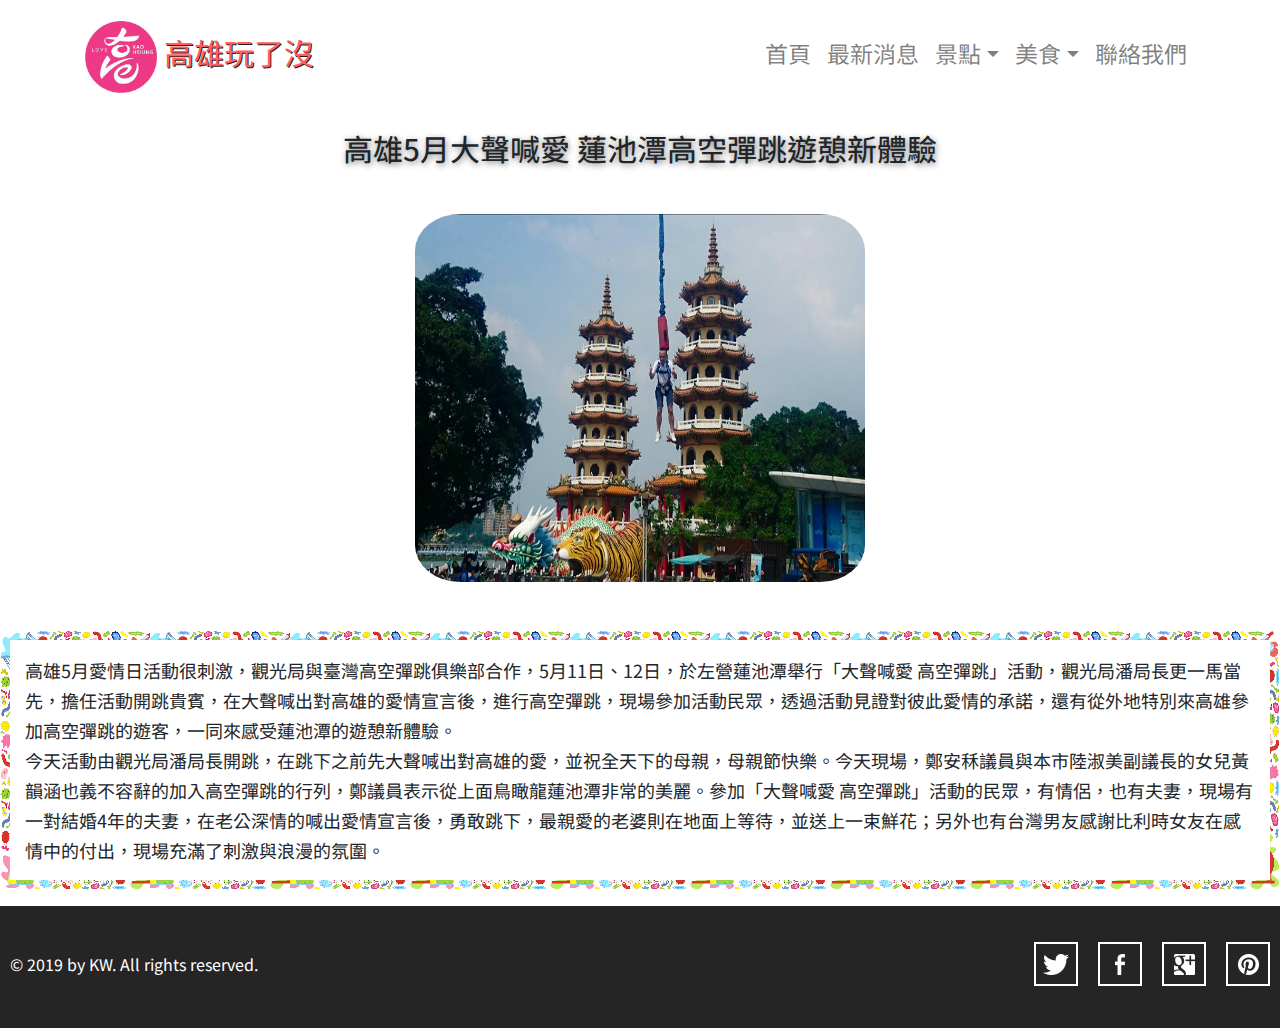
<file: first0409/n2.html>
<!doctype html>
<html lang="zh">
<head>
	<meta charset="UTF-8">
    <meta name="viewport" content="width=device-width, user-scalable=no, initial-scale=1.0, maximum-scale=1.0, minimum-scale=1.0">
	<title>最新消息-高雄5月大聲喊愛 蓮池潭高空彈跳遊憩新體驗</title>
	<!--連結外部樣式表開始-->
    <link href="https://fonts.googleapis.com/css?family=Noto+Sans+TC:100,300,400,500,700,900&display=swap" rel="stylesheet">
    <link rel="stylesheet" href="https://stackpath.bootstrapcdn.com/bootstrap/4.3.1/css/bootstrap.min.css" integrity="sha384-ggOyR0iXCbMQv3Xipma34MD+dH/1fQ784/j6cY/iJTQUOhcWr7x9JvoRxT2MZw1T" crossorigin="anonymous">
    <link rel="stylesheet" href="https://cdnjs.cloudflare.com/ajax/libs/animate.css/3.7.2/animate.min.css"/>
    <link rel="stylesheet" type="text/css" href="./css/style.css">
    <!--連結外部樣式表結束-->
</head>
<body>
    <nav class="navbar navbar-expand-lg navbar-light">     
   	<div class="container">    
        <a class="navbar-brand mt-2" href="index.html"><img src="images/logo.jpg" alt="logo" width="72" height="72"> 高雄玩了沒</a>
        <button class="navbar-toggler" type="button" data-toggle="collapse" data-target="#navbarResponsive" aria-controls="navbarResponsive" aria-expanded="false" aria-label="Toggle navigation">
        <span class="navbar-toggler-icon"></span>
        </button>
        <div class="collapse navbar-collapse" id="navbarResponsive">
        <ul class="navbar-nav ml-auto">
          <li class="nav-item"> <a class="nav-link" href="index.html">首頁</a></li>
          <li class="nav-item"> <a class="nav-link" href="news.html">最新消息</a></li>
          <li class="nav-item dropdown"> <a class="nav-link dropdown-toggle" href="#" id="navbarDropdown" role="button" data-toggle="dropdown" aria-haspopup="true" aria-expanded="false" href="a01.html">景點</a>
          <div class="dropdown-menu" aria-labelledby="navbarDropdown">
              <a class="dropdown-item" href="a01.html">駁二藝術特區</a>
              <a class="dropdown-item" href="a02.html">旗后燈塔</a>
              <a class="dropdown-item" href="a03.html">大魯閣草衙道</a>
          </div>
          </li>
          <li class="nav-item dropdown"> <a class="nav-link dropdown-toggle" href="#" id="navbarDropdown" role="button" data-toggle="dropdown" aria-haspopup="true" aria-expanded="false" href="f01.html">美食</a>
             <div class="dropdown-menu" aria-labelledby="navbarDropdown">
                <a class="dropdown-item" href="f01.html">春霞正港古早味粉圓冰</a>
                <a class="dropdown-item" href="f02.html">丹丹漢堡</a>
                <a class="dropdown-item" href="f03.html">林家鹽埕鴨肉意麵</a>
             </div>
          </li>
          <li class="nav-item"> <a class="nav-link" href="contact.html">聯絡我們</a></li>
        </ul>
        </div>		
    </div>
    </nav>
    <div id="news_content">
    	<h1 class="news_title mt-4">高雄5月大聲喊愛 蓮池潭高空彈跳遊憩新體驗</h1>
    	<div class="text-center my-5">
    	<img class="wow shake" data-wow-duration="1.5s" src="./images/news/n02.jpg" width="450vw" height="368vh">
    	</div>
    	<p class="news_article borderimg1">高雄5月愛情日活動很刺激，觀光局與臺灣高空彈跳俱樂部合作，5月11日、12日，於左營蓮池潭舉行「大聲喊愛 高空彈跳」活動，觀光局潘局長更一馬當先，擔任活動開跳貴賓，在大聲喊出對高雄的愛情宣言後，進行高空彈跳，現場參加活動民眾，透過活動見證對彼此愛情的承諾，還有從外地特別來高雄參加高空彈跳的遊客，一同來感受蓮池潭的遊憩新體驗。<br>今天活動由觀光局潘局長開跳，在跳下之前先大聲喊出對高雄的愛，並祝全天下的母親，母親節快樂。今天現場，鄭安秝議員與本市陸淑美副議長的女兒黃韻涵也義不容辭的加入高空彈跳的行列，鄭議員表示從上面鳥瞰龍蓮池潭非常的美麗。參加「大聲喊愛 高空彈跳」活動的民眾，有情侶，也有夫妻，現場有一對結婚4年的夫妻，在老公深情的喊出愛情宣言後，勇敢跳下，最親愛的老婆則在地面上等待，並送上一束鮮花；另外也有台灣男友感謝比利時女友在感情中的付出，現場充滿了刺激與浪漫的氛圍。</p>
    </div>

	<div id="footer">
       <p>&copy; 2019 by KW. All rights reserved.</p>
       <ul>
            <li>
                <a href="https://twitter.com/?lang=zh-tw" id="twitter">twitter</a>
            </li>
            <li>
                <a href="https://www.facebook.com/kh.inmap.tw/" id="facebook">高雄美食臉書</a>
            </li>
            <li>
                <a href="https://www.google.com.tw/" id="googleplus">google</a>
            </li>
            <li>
                <a href="https://tw.yahoo.com//" id="pinterest">yahoo</a>
            </li>
       </ul>
   </div>
   <!--連結外部js檔開始-->
   <script src="https://cdnjs.cloudflare.com/ajax/libs/jquery/2.2.1/jquery.min.js"></script>
   <script src="https://cdnjs.cloudflare.com/ajax/libs/popper.js/1.14.7/umd/popper.min.js" integrity="sha384-UO2eT0CpHqdSJQ6hJty5KVphtPhzWj9WO1clHTMGa3JDZwrnQq4sF86dIHNDz0W1" crossorigin="anonymous"></script>
   <script src="https://stackpath.bootstrapcdn.com/bootstrap/4.3.1/js/bootstrap.min.js" integrity="sha384-JjSmVgyd0p3pXB1rRibZUAYoIIy6OrQ6VrjIEaFf/nJGzIxFDsf4x0xIM+B07jRM" crossorigin="anonymous"></script>
   <script src="https://cdnjs.cloudflare.com/ajax/libs/wow/1.1.2/wow.min.js"></script>
   <!--連結外部js檔結束-->
   <!--自訂程式區塊-->
    <script>
       $(document).ready(function() {
       new WOW().init();//啟動wow及animate.css
       var navTop=$("nav").offset().top;
            $(window).scroll(function(){
            var wTop=$(window).scrollTop();

            console.log(wTop);

//          判斷nav到頂時載入.fixTop的類別
            if(wTop-100>=navTop){
              $("nav").addClass("fixTop");
            }
            else{
              $("nav").removeClass("fixTop");
               }
            })
           });
    </script>
</body>
</html>
</file>
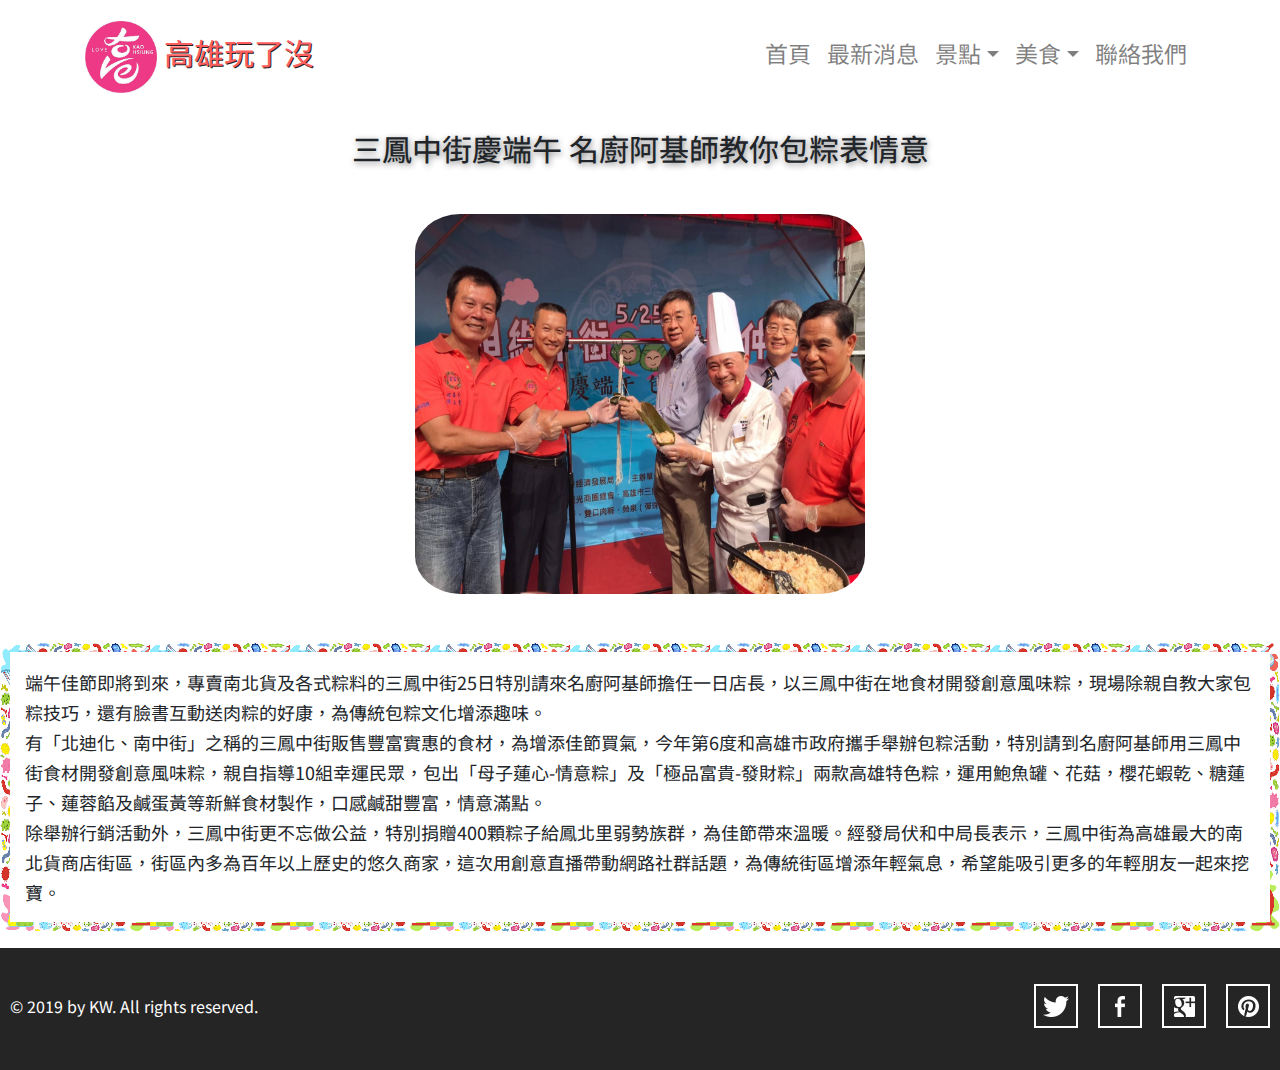
<file: first0409/n3.html>
<!doctype html>
<html lang="zh">
<head>
	<meta charset="UTF-8">
    <meta name="viewport" content="width=device-width, user-scalable=no, initial-scale=1.0, maximum-scale=1.0, minimum-scale=1.0">
	<title>最新消息-三鳳中街慶端午 名廚阿基師教你包粽表情意</title>
	<!--連結外部樣式表開始-->
    <link href="https://fonts.googleapis.com/css?family=Noto+Sans+TC:100,300,400,500,700,900&display=swap" rel="stylesheet">
    <link rel="stylesheet" href="https://stackpath.bootstrapcdn.com/bootstrap/4.3.1/css/bootstrap.min.css" integrity="sha384-ggOyR0iXCbMQv3Xipma34MD+dH/1fQ784/j6cY/iJTQUOhcWr7x9JvoRxT2MZw1T" crossorigin="anonymous">
    <link rel="stylesheet" href="https://cdnjs.cloudflare.com/ajax/libs/animate.css/3.7.2/animate.min.css"/>
    <link rel="stylesheet" type="text/css" href="./css/style.css">
    <!--連結外部樣式表結束-->
</head>
<body>
    <nav class="navbar navbar-expand-lg navbar-light">     
   	<div class="container">    
        <a class="navbar-brand mt-2" href="index.html"><img src="images/logo.jpg" alt="logo" width="72" height="72"> 高雄玩了沒</a>
        <button class="navbar-toggler" type="button" data-toggle="collapse" data-target="#navbarResponsive" aria-controls="navbarResponsive" aria-expanded="false" aria-label="Toggle navigation">
        <span class="navbar-toggler-icon"></span>
        </button>
        <div class="collapse navbar-collapse" id="navbarResponsive">
        <ul class="navbar-nav ml-auto">
          <li class="nav-item"> <a class="nav-link" href="index.html">首頁</a></li>
          <li class="nav-item"> <a class="nav-link" href="news.html">最新消息</a></li>
          <li class="nav-item dropdown"> <a class="nav-link dropdown-toggle" href="#" id="navbarDropdown" role="button" data-toggle="dropdown" aria-haspopup="true" aria-expanded="false" href="a01.html">景點</a>
          <div class="dropdown-menu" aria-labelledby="navbarDropdown">
              <a class="dropdown-item" href="a01.html">駁二藝術特區</a>
              <a class="dropdown-item" href="a02.html">旗后燈塔</a>
              <a class="dropdown-item" href="a03.html">大魯閣草衙道</a>
          </div>
          </li>
          <li class="nav-item dropdown"> <a class="nav-link dropdown-toggle" href="#" id="navbarDropdown" role="button" data-toggle="dropdown" aria-haspopup="true" aria-expanded="false" href="f01.html">美食</a>
             <div class="dropdown-menu" aria-labelledby="navbarDropdown">
                <a class="dropdown-item" href="f01.html">春霞正港古早味粉圓冰</a>
                <a class="dropdown-item" href="f02.html">丹丹漢堡</a>
                <a class="dropdown-item" href="f03.html">林家鹽埕鴨肉意麵</a>
             </div>
          </li>
          <li class="nav-item"> <a class="nav-link" href="contact.html">聯絡我們</a></li>
        </ul>
        </div>		
    </div>
    </nav>
    <div id="news_content">
    	<h1 class="news_title mt-4">三鳳中街慶端午 名廚阿基師教你包粽表情意</h1>
    	<div class="text-center my-5">
    	<img class="wow heartBeat" data-wow-duration="1.5s" src="./images/news/n03.jpg" width="450vw" height="380vh">
    	</div>
    	<p class="news_article borderimg1">端午佳節即將到來，專賣南北貨及各式粽料的三鳳中街25日特別請來名廚阿基師擔任一日店長，以三鳳中街在地食材開發創意風味粽，現場除親自教大家包粽技巧，還有臉書互動送肉粽的好康，為傳統包粽文化增添趣味。<br>有「北迪化、南中街」之稱的三鳳中街販售豐富實惠的食材，為增添佳節買氣，今年第6度和高雄市政府攜手舉辦包粽活動，特別請到名廚阿基師用三鳳中街食材開發創意風味粽，親自指導10組幸運民眾，包出「母子蓮心-情意粽」及「極品富貴-發財粽」兩款高雄特色粽，運用鮑魚罐、花菇，櫻花蝦乾、糖蓮子、蓮蓉餡及鹹蛋黃等新鮮食材製作，口感鹹甜豐富，情意滿點。<br>除舉辦行銷活動外，三鳳中街更不忘做公益，特別捐贈400顆粽子給鳳北里弱勢族群，為佳節帶來溫暖。經發局伏和中局長表示，三鳳中街為高雄最大的南北貨商店街區，街區內多為百年以上歷史的悠久商家，這次用創意直播帶動網路社群話題，為傳統街區增添年輕氣息，希望能吸引更多的年輕朋友一起來挖寶。</p>
    </div>

	<div id="footer">
       <p>&copy; 2019 by KW. All rights reserved.</p>
       <ul>
            <li>
                <a href="https://twitter.com/?lang=zh-tw" id="twitter">twitter</a>
            </li>
            <li>
                <a href="https://www.facebook.com/kh.inmap.tw/" id="facebook">高雄美食臉書</a>
            </li>
            <li>
                <a href="https://www.google.com.tw/" id="googleplus">google</a>
            </li>
            <li>
                <a href="https://tw.yahoo.com//" id="pinterest">yahoo</a>
            </li>
       </ul>
   </div>
   <!--連結外部js檔開始-->
   <script src="https://cdnjs.cloudflare.com/ajax/libs/jquery/2.2.1/jquery.min.js"></script>
   <script src="https://cdnjs.cloudflare.com/ajax/libs/popper.js/1.14.7/umd/popper.min.js" integrity="sha384-UO2eT0CpHqdSJQ6hJty5KVphtPhzWj9WO1clHTMGa3JDZwrnQq4sF86dIHNDz0W1" crossorigin="anonymous"></script>
   <script src="https://stackpath.bootstrapcdn.com/bootstrap/4.3.1/js/bootstrap.min.js" integrity="sha384-JjSmVgyd0p3pXB1rRibZUAYoIIy6OrQ6VrjIEaFf/nJGzIxFDsf4x0xIM+B07jRM" crossorigin="anonymous"></script>
   <script src="https://cdnjs.cloudflare.com/ajax/libs/wow/1.1.2/wow.min.js"></script>
   <!--連結外部js檔結束-->
   <!--自訂程式區塊-->
    <script>
       $(document).ready(function() {
       new WOW().init();//啟動wow及animate.css
       var navTop=$("nav").offset().top;
            $(window).scroll(function(){
            var wTop=$(window).scrollTop();

            console.log(wTop);

//          判斷nav到頂時載入.fixTop的類別
            if(wTop-100>=navTop){
              $("nav").addClass("fixTop");
            }
            else{
              $("nav").removeClass("fixTop");
               }
            })
           });
    </script>
</body>
</html>
</file>
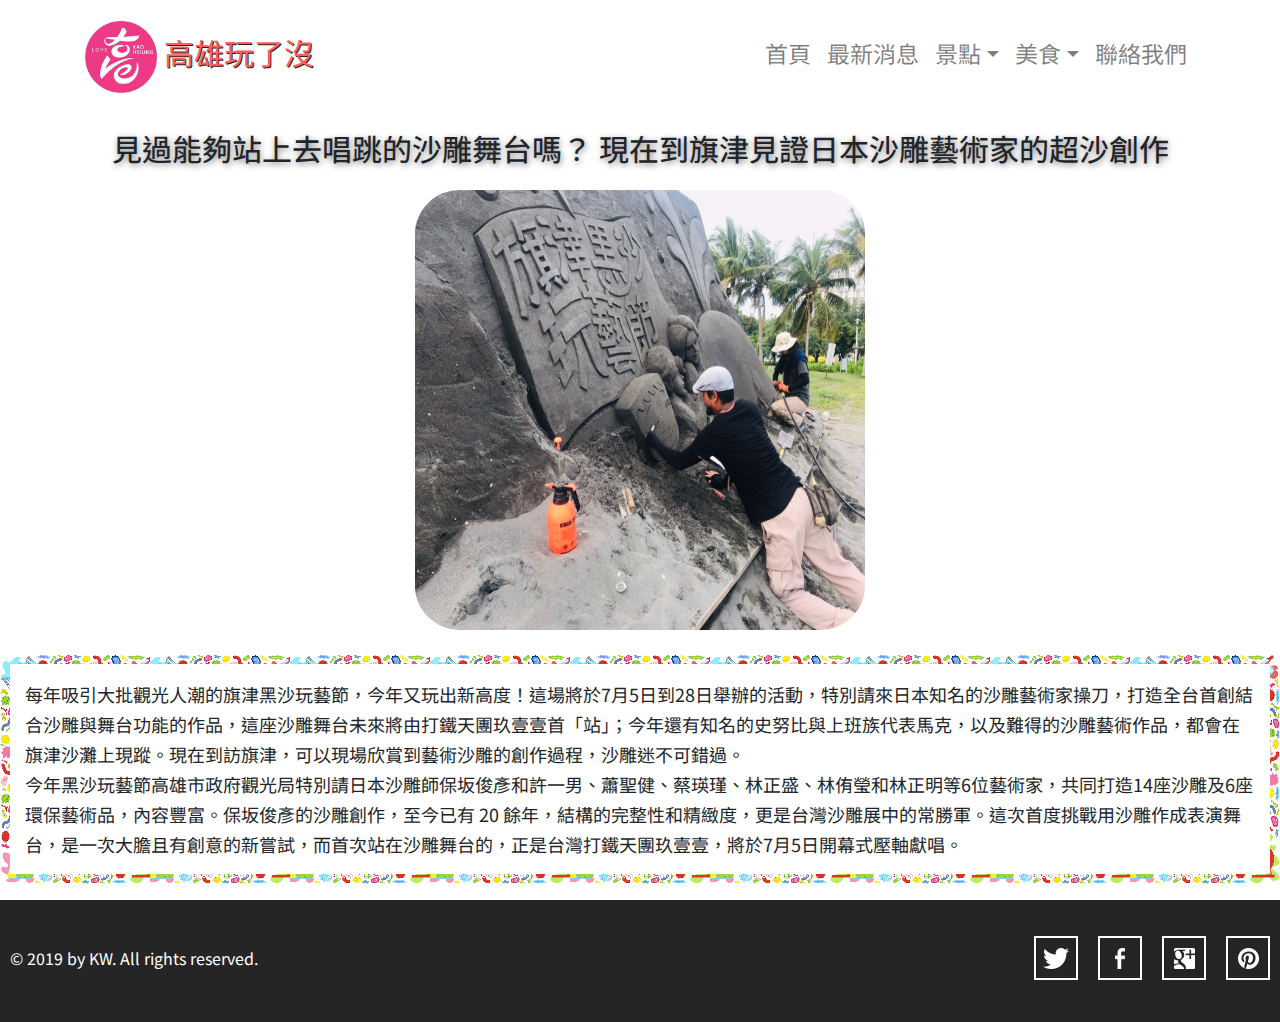
<file: first0409/n4.html>
<!doctype html>
<html lang="zh">
<head>
	<meta charset="UTF-8">
    <meta name="viewport" content="width=device-width, user-scalable=no, initial-scale=1.0, maximum-scale=1.0, minimum-scale=1.0">
	<title>最新消息-「見過能夠站上去唱跳的沙雕舞台嗎？ 現在到旗津見證日本沙雕藝術家的超沙創作</title>
	<!--連結外部樣式表開始-->
    <link href="https://fonts.googleapis.com/css?family=Noto+Sans+TC:100,300,400,500,700,900&display=swap" rel="stylesheet">
    <link rel="stylesheet" href="https://stackpath.bootstrapcdn.com/bootstrap/4.3.1/css/bootstrap.min.css" integrity="sha384-ggOyR0iXCbMQv3Xipma34MD+dH/1fQ784/j6cY/iJTQUOhcWr7x9JvoRxT2MZw1T" crossorigin="anonymous">
    <link rel="stylesheet" href="https://cdnjs.cloudflare.com/ajax/libs/animate.css/3.7.2/animate.min.css"/>
    <link rel="stylesheet" type="text/css" href="./css/style.css">
    <!--連結外部樣式表結束-->
</head>
<body>
    <nav class="navbar navbar-expand-lg navbar-light">     
   	<div class="container">    
        <a class="navbar-brand mt-2" href="index.html"><img src="images/logo.jpg" alt="logo" width="72" height="72"> 高雄玩了沒</a>
        <button class="navbar-toggler" type="button" data-toggle="collapse" data-target="#navbarResponsive" aria-controls="navbarResponsive" aria-expanded="false" aria-label="Toggle navigation">
        <span class="navbar-toggler-icon"></span>
        </button>
        <div class="collapse navbar-collapse" id="navbarResponsive">
        <ul class="navbar-nav ml-auto">
          <li class="nav-item"> <a class="nav-link" href="index.html">首頁</a></li>
          <li class="nav-item"> <a class="nav-link" href="news.html">最新消息</a></li>
          <li class="nav-item dropdown"> <a class="nav-link dropdown-toggle" href="#" id="navbarDropdown" role="button" data-toggle="dropdown" aria-haspopup="true" aria-expanded="false" href="a01.html">景點</a>
          <div class="dropdown-menu" aria-labelledby="navbarDropdown">
              <a class="dropdown-item" href="a01.html">駁二藝術特區</a>
              <a class="dropdown-item" href="a02.html">旗后燈塔</a>
              <a class="dropdown-item" href="a03.html">大魯閣草衙道</a>
          </div>
          </li>
          <li class="nav-item dropdown"> <a class="nav-link dropdown-toggle" href="#" id="navbarDropdown" role="button" data-toggle="dropdown" aria-haspopup="true" aria-expanded="false" href="f01.html">美食</a>
             <div class="dropdown-menu" aria-labelledby="navbarDropdown">
                <a class="dropdown-item" href="f01.html">春霞正港古早味粉圓冰</a>
                <a class="dropdown-item" href="f02.html">丹丹漢堡</a>
                <a class="dropdown-item" href="f03.html">林家鹽埕鴨肉意麵</a>
             </div>
          </li>
          <li class="nav-item"> <a class="nav-link" href="contact.html">聯絡我們</a></li>
        </ul>
        </div>		
    </div>
    </nav>
    <div id="news_content">
    	<h1 class="news_title mt-4">見過能夠站上去唱跳的沙雕舞台嗎？ 現在到旗津見證日本沙雕藝術家的超沙創作</h1>
    	<div class="text-center my-4">
    	<img class="wow flipInX" data-wow-duration="1.5s" src="./images/news/n04.jpg" width="450vw" height="440vh">
    	</div>
    	<p class="news_article borderimg1">每年吸引大批觀光人潮的旗津黑沙玩藝節，今年又玩出新高度！這場將於7月5日到28日舉辦的活動，特別請來日本知名的沙雕藝術家操刀，打造全台首創結合沙雕與舞台功能的作品，這座沙雕舞台未來將由打鐵天團玖壹壹首「站」；今年還有知名的史努比與上班族代表馬克，以及難得的沙雕藝術作品，都會在旗津沙灘上現蹤。現在到訪旗津，可以現場欣賞到藝術沙雕的創作過程，沙雕迷不可錯過。<br>今年黑沙玩藝節高雄市政府觀光局特別請日本沙雕師保坂俊彥和許一男、蕭聖健、蔡瑛瑾、林正盛、林侑瑩和林正明等6位藝術家，共同打造14座沙雕及6座環保藝術品，內容豐富。保坂俊彥的沙雕創作，至今已有 20 餘年，結構的完整性和精緻度，更是台灣沙雕展中的常勝軍。這次首度挑戰用沙雕作成表演舞台，是一次大膽且有創意的新嘗試，而首次站在沙雕舞台的，正是台灣打鐵天團玖壹壹，將於7月5日開幕式壓軸獻唱。</p>
    </div>

	<div id="footer">
       <p>&copy; 2019 by KW. All rights reserved.</p>
       <ul>
            <li>
                <a href="https://twitter.com/?lang=zh-tw" id="twitter">twitter</a>
            </li>
            <li>
                <a href="https://www.facebook.com/kh.inmap.tw/" id="facebook">高雄美食臉書</a>
            </li>
            <li>
                <a href="https://www.google.com.tw/" id="googleplus">google</a>
            </li>
            <li>
                <a href="https://tw.yahoo.com//" id="pinterest">yahoo</a>
            </li>
       </ul>
   </div>
   <!--連結外部js檔開始-->
   <script src="https://cdnjs.cloudflare.com/ajax/libs/jquery/2.2.1/jquery.min.js"></script>
   <script src="https://cdnjs.cloudflare.com/ajax/libs/popper.js/1.14.7/umd/popper.min.js" integrity="sha384-UO2eT0CpHqdSJQ6hJty5KVphtPhzWj9WO1clHTMGa3JDZwrnQq4sF86dIHNDz0W1" crossorigin="anonymous"></script>
   <script src="https://stackpath.bootstrapcdn.com/bootstrap/4.3.1/js/bootstrap.min.js" integrity="sha384-JjSmVgyd0p3pXB1rRibZUAYoIIy6OrQ6VrjIEaFf/nJGzIxFDsf4x0xIM+B07jRM" crossorigin="anonymous"></script>
   <script src="https://cdnjs.cloudflare.com/ajax/libs/wow/1.1.2/wow.min.js"></script>
   <!--連結外部js檔結束-->
   <!--自訂程式區塊-->
    <script>
       $(document).ready(function() {
       new WOW().init();//啟動wow及animate.css
       var navTop=$("nav").offset().top;
            $(window).scroll(function(){
            var wTop=$(window).scrollTop();

            console.log(wTop);

//          判斷nav到頂時載入.fixTop的類別
            if(wTop-100>=navTop){
              $("nav").addClass("fixTop");
            }
            else{
              $("nav").removeClass("fixTop");
               }
            })
           });
    </script>
</body>
</html>
</file>
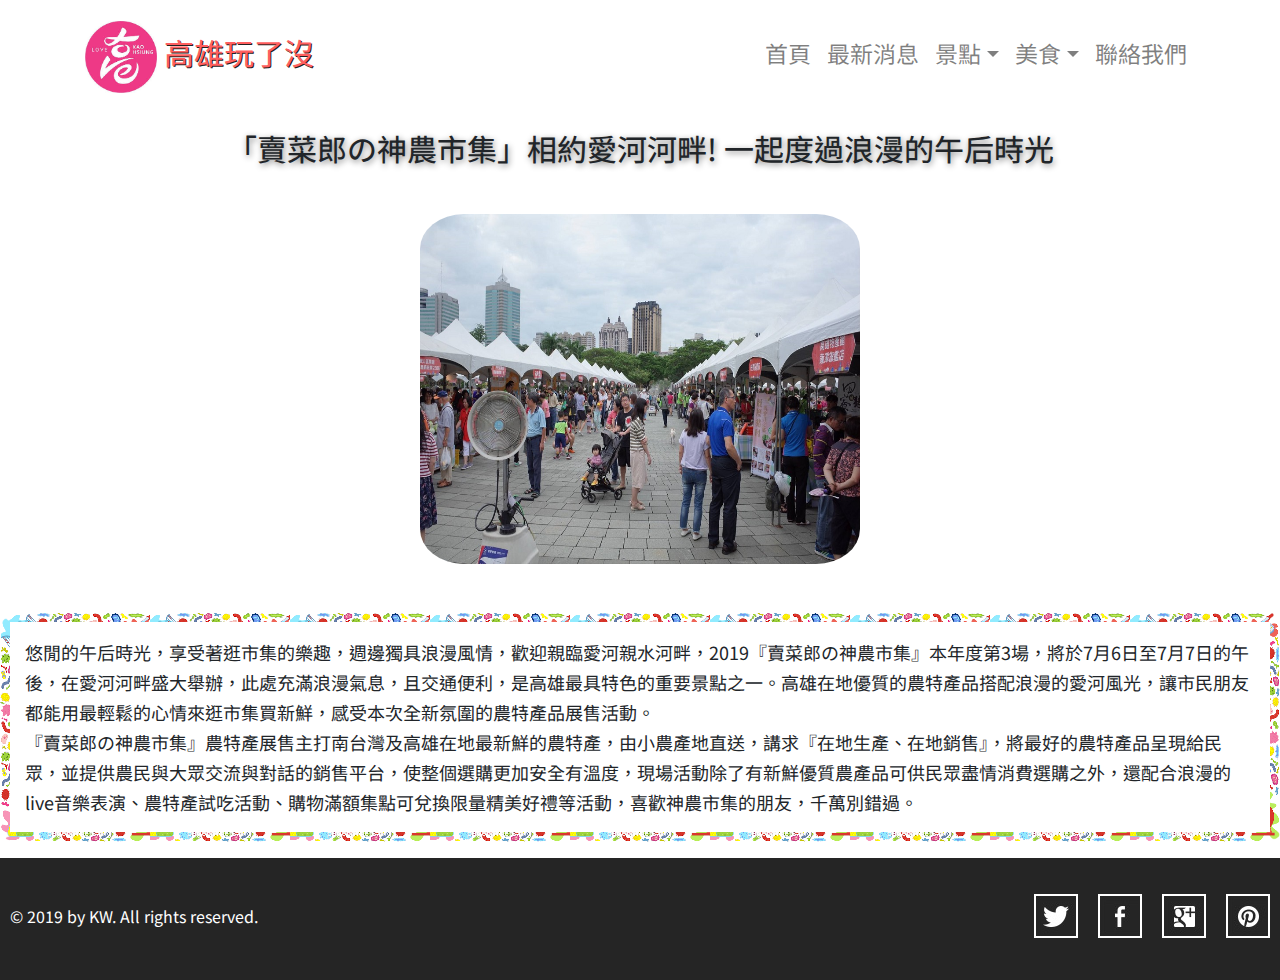
<file: first0409/n5.html>
<!doctype html>
<html lang="zh">
<head>
	<meta charset="UTF-8">
    <meta name="viewport" content="width=device-width, user-scalable=no, initial-scale=1.0, maximum-scale=1.0, minimum-scale=1.0">
	<title>最新消息-「賣菜郎の神農市集」相約愛河河畔! 一起度過浪漫的午后時光</title>
	<!--連結外部樣式表開始-->
    <link href="https://fonts.googleapis.com/css?family=Noto+Sans+TC:100,300,400,500,700,900&display=swap" rel="stylesheet">
    <link rel="stylesheet" href="https://stackpath.bootstrapcdn.com/bootstrap/4.3.1/css/bootstrap.min.css" integrity="sha384-ggOyR0iXCbMQv3Xipma34MD+dH/1fQ784/j6cY/iJTQUOhcWr7x9JvoRxT2MZw1T" crossorigin="anonymous">
    <link rel="stylesheet" href="https://cdnjs.cloudflare.com/ajax/libs/animate.css/3.7.2/animate.min.css"/>
    <link rel="stylesheet" type="text/css" href="./css/style.css">
    <!--連結外部樣式表結束-->
</head>
<body>
    <nav class="navbar navbar-expand-lg navbar-light">     
   	<div class="container">    
        <a class="navbar-brand mt-2" href="index.html"><img src="images/logo.jpg" alt="logo" width="72" height="72"> 高雄玩了沒</a>
        <button class="navbar-toggler" type="button" data-toggle="collapse" data-target="#navbarResponsive" aria-controls="navbarResponsive" aria-expanded="false" aria-label="Toggle navigation">
        <span class="navbar-toggler-icon"></span>
        </button>
        <div class="collapse navbar-collapse" id="navbarResponsive">
        <ul class="navbar-nav ml-auto">
          <li class="nav-item"> <a class="nav-link" href="index.html">首頁</a></li>
          <li class="nav-item"> <a class="nav-link" href="news.html">最新消息</a></li>
          <li class="nav-item dropdown"> <a class="nav-link dropdown-toggle" href="#" id="navbarDropdown" role="button" data-toggle="dropdown" aria-haspopup="true" aria-expanded="false" href="a01.html">景點</a>
          <div class="dropdown-menu" aria-labelledby="navbarDropdown">
              <a class="dropdown-item" href="a01.html">駁二藝術特區</a>
              <a class="dropdown-item" href="a02.html">旗后燈塔</a>
              <a class="dropdown-item" href="a03.html">大魯閣草衙道</a>
          </div>
          </li>
          <li class="nav-item dropdown"> <a class="nav-link dropdown-toggle" href="#" id="navbarDropdown" role="button" data-toggle="dropdown" aria-haspopup="true" aria-expanded="false" href="f01.html">美食</a>
             <div class="dropdown-menu" aria-labelledby="navbarDropdown">
                <a class="dropdown-item" href="f01.html">春霞正港古早味粉圓冰</a>
                <a class="dropdown-item" href="f02.html">丹丹漢堡</a>
                <a class="dropdown-item" href="f03.html">林家鹽埕鴨肉意麵</a>
             </div>
          </li>
          <li class="nav-item"> <a class="nav-link" href="contact.html">聯絡我們</a></li>
        </ul>
        </div>		
    </div>
    </nav>
    <div id="news_content">
    	<h1 class="news_title mt-4">「賣菜郎の神農市集」相約愛河河畔! 一起度過浪漫的午后時光</h1>
    	<div class="text-center my-5">
    	<img class="wow lightSpeedIn" data-wow-duration="1s" src="./images/news/n05.jpg" width="440vw" height="350vh">
    	</div>
    	<p class="news_article borderimg1">悠閒的午后時光，享受著逛市集的樂趣，週邊獨具浪漫風情，歡迎親臨愛河親水河畔，2019『賣菜郎の神農市集』本年度第3場，將於7月6日至7月7日的午後，在愛河河畔盛大舉辦，此處充滿浪漫氣息，且交通便利，是高雄最具特色的重要景點之一。高雄在地優質的農特產品搭配浪漫的愛河風光，讓市民朋友都能用最輕鬆的心情來逛市集買新鮮，感受本次全新氛圍的農特產品展售活動。<br>『賣菜郎の神農市集』農特產展售主打南台灣及高雄在地最新鮮的農特產，由小農產地直送，講求『在地生產、在地銷售』，將最好的農特產品呈現給民眾，並提供農民與大眾交流與對話的銷售平台，使整個選購更加安全有溫度，現場活動除了有新鮮優質農產品可供民眾盡情消費選購之外，還配合浪漫的live音樂表演、農特產試吃活動、購物滿額集點可兌換限量精美好禮等活動，喜歡神農市集的朋友，千萬別錯過。</p>
    </div>

	<div id="footer">
       <p>&copy; 2019 by KW. All rights reserved.</p>
       <ul>
            <li>
                <a href="https://twitter.com/?lang=zh-tw" id="twitter">twitter</a>
            </li>
            <li>
                <a href="https://www.facebook.com/kh.inmap.tw/" id="facebook">高雄美食臉書</a>
            </li>
            <li>
                <a href="https://www.google.com.tw/" id="googleplus">google</a>
            </li>
            <li>
                <a href="https://tw.yahoo.com//" id="pinterest">yahoo</a>
            </li>
       </ul>
   </div>
   <!--連結外部js檔開始-->
   <script src="https://cdnjs.cloudflare.com/ajax/libs/jquery/2.2.1/jquery.min.js"></script>
   <script src="https://cdnjs.cloudflare.com/ajax/libs/popper.js/1.14.7/umd/popper.min.js" integrity="sha384-UO2eT0CpHqdSJQ6hJty5KVphtPhzWj9WO1clHTMGa3JDZwrnQq4sF86dIHNDz0W1" crossorigin="anonymous"></script>
   <script src="https://stackpath.bootstrapcdn.com/bootstrap/4.3.1/js/bootstrap.min.js" integrity="sha384-JjSmVgyd0p3pXB1rRibZUAYoIIy6OrQ6VrjIEaFf/nJGzIxFDsf4x0xIM+B07jRM" crossorigin="anonymous"></script>
   <script src="https://cdnjs.cloudflare.com/ajax/libs/wow/1.1.2/wow.min.js"></script>
   <!--連結外部js檔結束-->
   <!--自訂程式區塊-->
    <script>
       $(document).ready(function() {
       new WOW().init();//啟動wow及animate.css
       var navTop=$("nav").offset().top;
            $(window).scroll(function(){
            var wTop=$(window).scrollTop();

            console.log(wTop);

//          判斷nav到頂時載入.fixTop的類別
            if(wTop-100>=navTop){
              $("nav").addClass("fixTop");
            }
            else{
              $("nav").removeClass("fixTop");
               }
            })
           });
    </script>
</body>
</html>
</file>
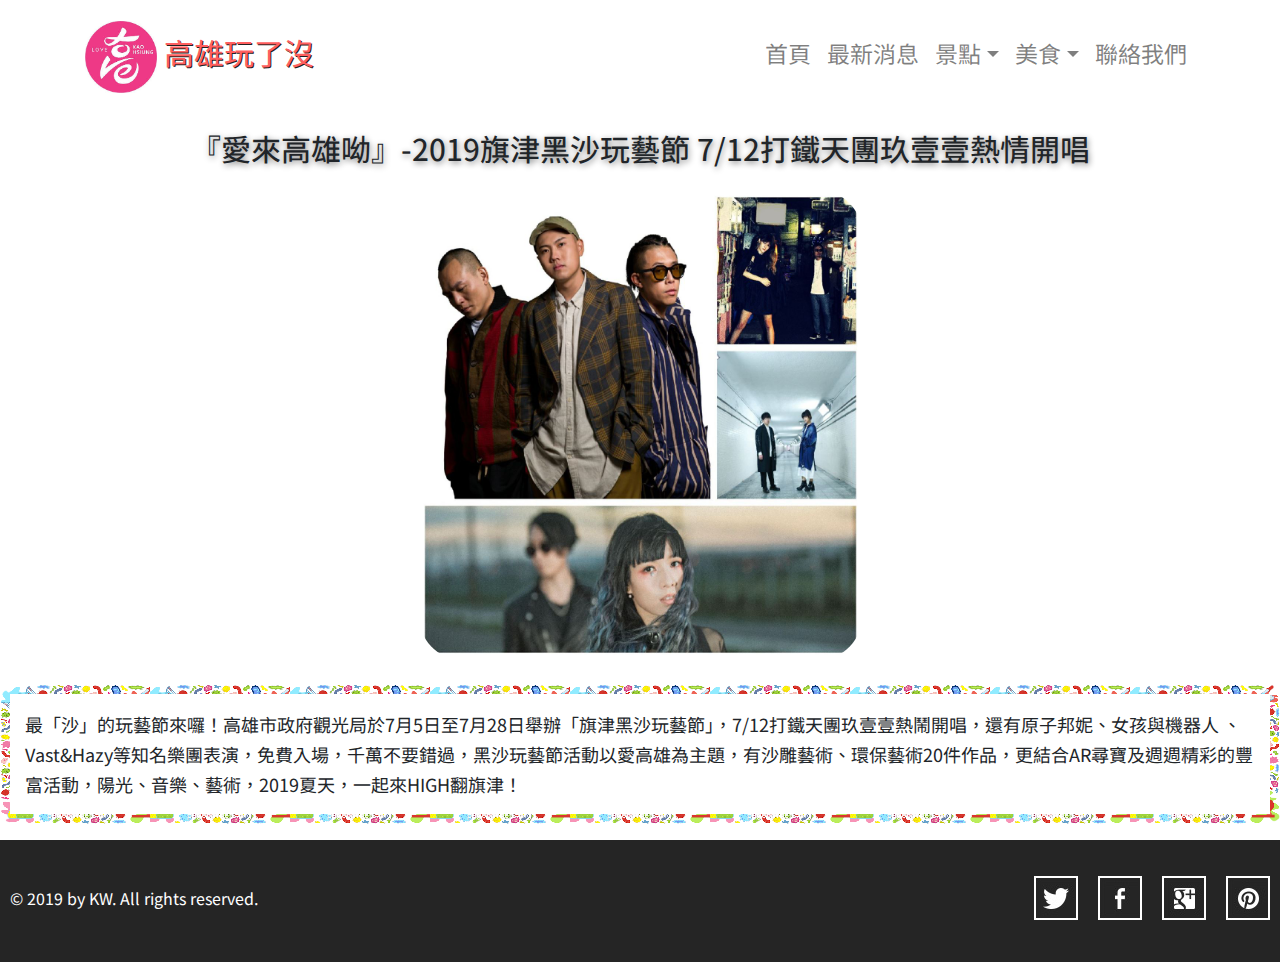
<file: first0409/n6.html>
<!doctype html>
<html lang="zh">
<head>
	<meta charset="UTF-8">
    <meta name="viewport" content="width=device-width, user-scalable=no, initial-scale=1.0, maximum-scale=1.0, minimum-scale=1.0">
	<title>最新消息-『愛來高雄呦』-2019旗津黑沙玩藝節 7/12打鐵天團玖壹壹熱情開唱</title>
	<!--連結外部樣式表開始-->
    <link href="https://fonts.googleapis.com/css?family=Noto+Sans+TC:100,300,400,500,700,900&display=swap" rel="stylesheet">
    <link rel="stylesheet" href="https://stackpath.bootstrapcdn.com/bootstrap/4.3.1/css/bootstrap.min.css" integrity="sha384-ggOyR0iXCbMQv3Xipma34MD+dH/1fQ784/j6cY/iJTQUOhcWr7x9JvoRxT2MZw1T" crossorigin="anonymous">
    <link rel="stylesheet" href="https://cdnjs.cloudflare.com/ajax/libs/animate.css/3.7.2/animate.min.css"/>
    <link rel="stylesheet" type="text/css" href="./css/style.css">
    <!--連結外部樣式表結束-->
</head>
<body>
    <nav class="navbar navbar-expand-lg navbar-light">     
   	<div class="container">    
        <a class="navbar-brand mt-2" href="index.html"><img src="images/logo.jpg" alt="logo" width="72" height="72"> 高雄玩了沒</a>
        <button class="navbar-toggler" type="button" data-toggle="collapse" data-target="#navbarResponsive" aria-controls="navbarResponsive" aria-expanded="false" aria-label="Toggle navigation">
        <span class="navbar-toggler-icon"></span>
        </button>
        <div class="collapse navbar-collapse" id="navbarResponsive">
        <ul class="navbar-nav ml-auto">
          <li class="nav-item"> <a class="nav-link" href="index.html">首頁</a></li>
          <li class="nav-item"> <a class="nav-link" href="news.html">最新消息</a></li>
          <li class="nav-item dropdown"> <a class="nav-link dropdown-toggle" href="#" id="navbarDropdown" role="button" data-toggle="dropdown" aria-haspopup="true" aria-expanded="false" href="a01.html">景點</a>
          <div class="dropdown-menu" aria-labelledby="navbarDropdown">
              <a class="dropdown-item" href="a01.html">駁二藝術特區</a>
              <a class="dropdown-item" href="a02.html">旗后燈塔</a>
              <a class="dropdown-item" href="a03.html">大魯閣草衙道</a>
          </div>
          </li>
          <li class="nav-item dropdown"> <a class="nav-link dropdown-toggle" href="#" id="navbarDropdown" role="button" data-toggle="dropdown" aria-haspopup="true" aria-expanded="false" href="f01.html">美食</a>
             <div class="dropdown-menu" aria-labelledby="navbarDropdown">
                <a class="dropdown-item" href="f01.html">春霞正港古早味粉圓冰</a>
                <a class="dropdown-item" href="f02.html">丹丹漢堡</a>
                <a class="dropdown-item" href="f03.html">林家鹽埕鴨肉意麵</a>
             </div>
          </li>
          <li class="nav-item"> <a class="nav-link" href="contact.html">聯絡我們</a></li>
        </ul>
        </div>		
    </div>
    </nav>
    <div id="news_content">
    	<h1 class="news_title mt-4">『愛來高雄呦』-2019旗津黑沙玩藝節 7/12打鐵天團玖壹壹熱情開唱</h1>
    	<div class="text-center my-4">
    	<img class="wow fadeInDown" data-wow-duration=".8s" src="./images/news/n06.jpg" width="445vw" height="470vh">
    	</div>
    	<p class="news_article borderimg1">最「沙」的玩藝節來囉！高雄市政府觀光局於7月5日至7月28日舉辦「旗津黑沙玩藝節」，7/12打鐵天團玖壹壹熱鬧開唱，還有原子邦妮、女孩與機器人 、Vast&Hazy等知名樂團表演，免費入場，千萬不要錯過，黑沙玩藝節活動以愛高雄為主題，有沙雕藝術、環保藝術20件作品，更結合AR尋寶及週週精彩的豐富活動，陽光、音樂、藝術，2019夏天，一起來HIGH翻旗津！</p>
    </div>

	<div id="footer">
       <p>&copy; 2019 by KW. All rights reserved.</p>
       <ul>
            <li>
                <a href="https://twitter.com/?lang=zh-tw" id="twitter">twitter</a>
            </li>
            <li>
                <a href="https://www.facebook.com/kh.inmap.tw/" id="facebook">高雄美食臉書</a>
            </li>
            <li>
                <a href="https://www.google.com.tw/" id="googleplus">google</a>
            </li>
            <li>
                <a href="https://tw.yahoo.com//" id="pinterest">yahoo</a>
            </li>
       </ul>
   </div>
   <!--連結外部js檔開始-->
   <script src="https://cdnjs.cloudflare.com/ajax/libs/jquery/2.2.1/jquery.min.js"></script>
   <script src="https://cdnjs.cloudflare.com/ajax/libs/popper.js/1.14.7/umd/popper.min.js" integrity="sha384-UO2eT0CpHqdSJQ6hJty5KVphtPhzWj9WO1clHTMGa3JDZwrnQq4sF86dIHNDz0W1" crossorigin="anonymous"></script>
   <script src="https://stackpath.bootstrapcdn.com/bootstrap/4.3.1/js/bootstrap.min.js" integrity="sha384-JjSmVgyd0p3pXB1rRibZUAYoIIy6OrQ6VrjIEaFf/nJGzIxFDsf4x0xIM+B07jRM" crossorigin="anonymous"></script>
   <script src="https://cdnjs.cloudflare.com/ajax/libs/wow/1.1.2/wow.min.js"></script>
   <!--連結外部js檔結束-->
   <!--自訂程式區塊-->
    <script>
       $(document).ready(function() {
       new WOW().init();//啟動wow及animate.css
       var navTop=$("nav").offset().top;
            $(window).scroll(function(){
            var wTop=$(window).scrollTop();

            console.log(wTop);

//          判斷nav到頂時載入.fixTop的類別
            if(wTop-100>=navTop){
              $("nav").addClass("fixTop");
            }
            else{
              $("nav").removeClass("fixTop");
               }
            })
           });
    </script>
</body>
</html>
</file>
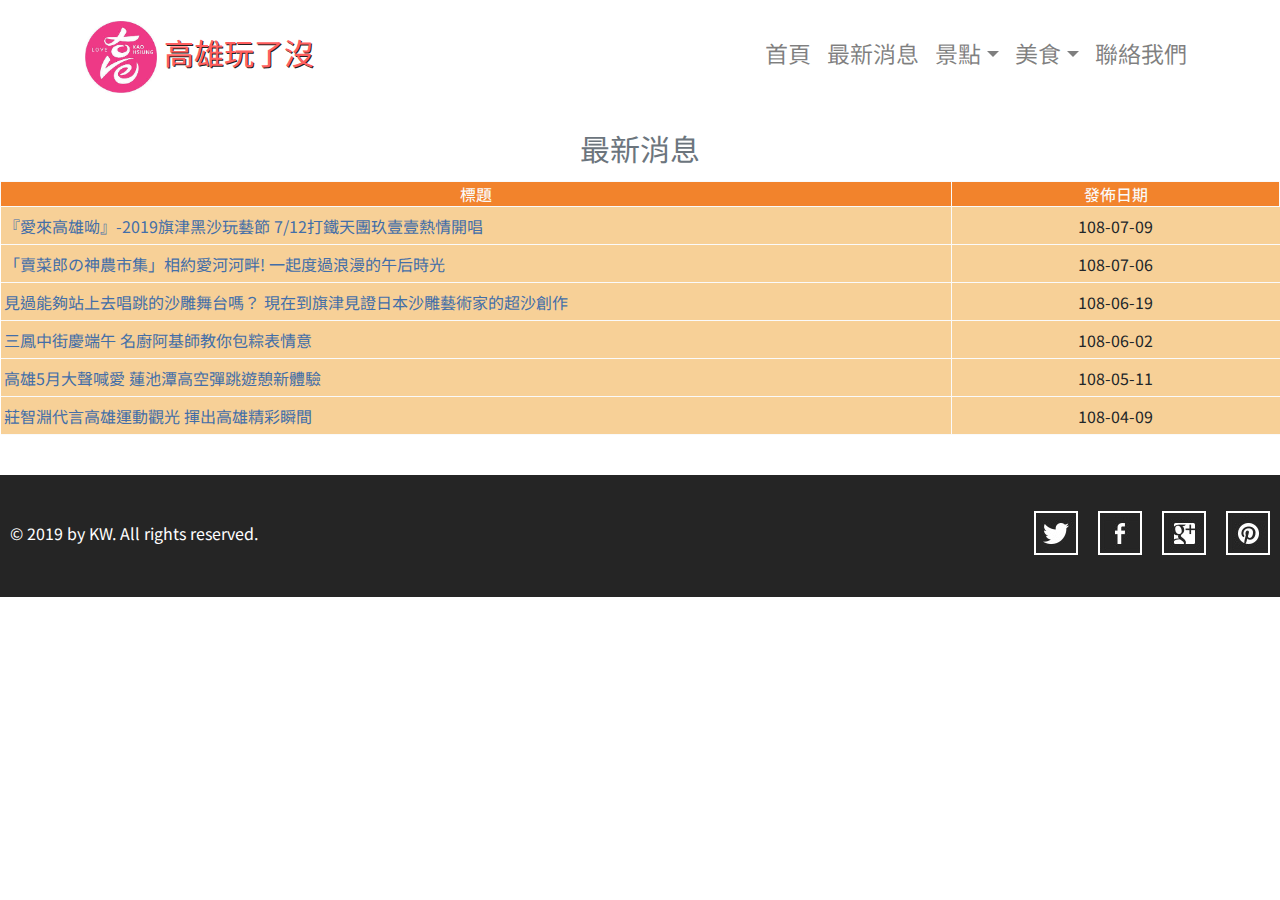
<file: first0409/news.html>
<!doctype html>
<html lang="zh">
<head>
	<meta charset="UTF-8">
    <meta name="viewport" content="width=device-width, user-scalable=no, initial-scale=1.0, maximum-scale=1.0, minimum-scale=1.0">
	<title>最新消息</title>
    <!--連結外部樣式表開始-->
    <link href="https://fonts.googleapis.com/css?family=Noto+Sans+TC:100,300,400,500,700,900&display=swap" rel="stylesheet">
    <link rel="stylesheet" href="https://stackpath.bootstrapcdn.com/bootstrap/4.3.1/css/bootstrap.min.css" integrity="sha384-ggOyR0iXCbMQv3Xipma34MD+dH/1fQ784/j6cY/iJTQUOhcWr7x9JvoRxT2MZw1T" crossorigin="anonymous">
    <link rel="stylesheet" href="https://cdnjs.cloudflare.com/ajax/libs/animate.css/3.7.2/animate.min.css"/>
    <link rel="stylesheet" type="text/css" href="./css/style.css">
    <!--連結外部樣式表結束-->
</head>
<body>
    <nav class="navbar navbar-expand-lg navbar-light">     
   	<div class="container">    
        <a class="navbar-brand mt-2" href="index.html"><img src="images/logo.jpg" alt="logo" width="72" height="72"> 高雄玩了沒</a>
        <button class="navbar-toggler" type="button" data-toggle="collapse" data-target="#navbarResponsive" aria-controls="navbarResponsive" aria-expanded="false" aria-label="Toggle navigation">
        <span class="navbar-toggler-icon"></span>
        </button>
        <div class="collapse navbar-collapse" id="navbarResponsive">
        <ul class="navbar-nav ml-auto">
          <li class="nav-item"> <a class="nav-link" href="index.html">首頁</a></li>
          <li class="nav-item"> <a class="nav-link" href="news.html">最新消息</a></li>
          <li class="nav-item dropdown"> <a class="nav-link dropdown-toggle" href="#" id="navbarDropdown" role="button" data-toggle="dropdown" aria-haspopup="true" aria-expanded="false" href="a01.html">景點</a>
          <div class="dropdown-menu" aria-labelledby="navbarDropdown">
              <a class="dropdown-item" href="a01.html">駁二藝術特區</a>
              <a class="dropdown-item" href="a02.html">旗后燈塔</a>
              <a class="dropdown-item" href="a03.html">大魯閣草衙道</a>
          </div>
          </li>
          <li class="nav-item dropdown"> <a class="nav-link dropdown-toggle" href="#" id="navbarDropdown" role="button" data-toggle="dropdown" aria-haspopup="true" aria-expanded="false" href="f01.html">美食</a>
             <div class="dropdown-menu" aria-labelledby="navbarDropdown">
                <a class="dropdown-item" href="f01.html">春霞正港古早味粉圓冰</a>
                <a class="dropdown-item" href="f02.html">丹丹漢堡</a>
                <a class="dropdown-item" href="f03.html">林家鹽埕鴨肉意麵</a>
             </div>
          </li>
          <li class="nav-item"> <a class="nav-link" href="contact.html">聯絡我們</a></li>
        </ul>
        </div>		
    </div>
    </nav>
    <!--最新消息區塊開始-->
    <div class="news_top_title text-secondary">最新消息</div>
    <table width="100%" border="0" cellpadding="3" cellspacing="2" class="news-table">
       <thead>
    	  <tr>
    	 	<th width="58%" align="center" bgcolor="#f2832c" class="t_tr02 a5">標題
    	 	</th>
    	 	<th width="20%" align="center" bgcolor="#f2832c" class="t_tr02 a5">發佈日期
    	 	</th>
    	  </tr>
       </thead>
       <tbody>
    	  <tr>
    	 	<td align="left" class="table_td01"><a href="n6.html" title="『愛來高雄呦』-2019旗津黑沙玩藝節 7/12打鐵天團玖壹壹熱情開唱">『愛來高雄呦』-2019旗津黑沙玩藝節 7/12打鐵天團玖壹壹熱情開唱</a>
    	 	</td>
    	 	<td align="center" class="table_td02">108-07-09
    	 	</td>
    	  </tr>
    	  <tr>
    	 	<td align="left" class="table_td01"><a href="n5.html" title="「賣菜郎の神農市集」相約愛河河畔! 一起度過浪漫的午后時光">「賣菜郎の神農市集」相約愛河河畔! 一起度過浪漫的午后時光</a>
    	 	</td>
    	 	<td align="center" class="table_td02">108-07-06
    	 	</td>
    	  </tr>
    	  <tr>
    	 	<td align="left" class="table_td01"><a href="n4.html" title="見過能夠站上去唱跳的沙雕舞台嗎？ 現在到旗津見證日本沙雕藝術家的超沙創作">見過能夠站上去唱跳的沙雕舞台嗎？ 現在到旗津見證日本沙雕藝術家的超沙創作</a>
    	 	</td>
    	 	<td align="center" class="table_td02">108-06-19
    	 	</td>
    	  </tr>
    	  <tr>
    	 	<td align="left" class="table_td01"><a href="n3.html" title="三鳳中街慶端午 名廚阿基師教你包粽表情意">三鳳中街慶端午 名廚阿基師教你包粽表情意</a>
    	 	</td>
    	 	<td align="center" class="table_td02">108-06-02
    	 	</td>
    	  </tr>
    	  <tr>
    	 	<td align="left" class="table_td01"><a href="n2.html" title="高雄5月大聲喊愛 蓮池潭高空彈跳遊憩新體驗">高雄5月大聲喊愛 蓮池潭高空彈跳遊憩新體驗</a>
    	 	</td>
    	 	<td align="center" class="table_td02">108-05-11
    	 	</td>
    	  </tr>
    	  <tr>
    	 	<td align="left" class="table_td01"><a href="n1.html" title="莊智淵代言高雄運動觀光 揮出高雄精彩瞬間">莊智淵代言高雄運動觀光 揮出高雄精彩瞬間</a>
    	 	</td>
    	 	<td align="center" class="table_td02">108-04-09
    	 	</td>
    	  </tr>	
       </tbody>
    </table>
    <!--最新消息區塊結束-->
    
    <div id="footer">
       <p>&copy; 2019 by KW. All rights reserved.</p>
       <ul>
            <li>
                <a href="https://twitter.com/?lang=zh-tw" id="twitter">twitter</a>
            </li>
            <li>
                <a href="https://www.facebook.com/kh.inmap.tw/" id="facebook">高雄美食臉書</a>
            </li>
            <li>
                <a href="https://www.google.com.tw/" id="googleplus">google</a>
            </li>
            <li>
                <a href="https://tw.yahoo.com//" id="pinterest">yahoo</a>
            </li>
       </ul>
   </div>
   <!--連結外部js檔開始-->
  <script src="https://cdnjs.cloudflare.com/ajax/libs/jquery/3.4.1/jquery.min.js" integrity="sha256-CSXorXvZcTkaix6Yvo6HppcZGetbYMGWSFlBw8HfCJo=" crossorigin="anonymous"></script>
  <script src="https://cdnjs.cloudflare.com/ajax/libs/popper.js/1.14.7/umd/popper.min.js" integrity="sha384-UO2eT0CpHqdSJQ6hJty5KVphtPhzWj9WO1clHTMGa3JDZwrnQq4sF86dIHNDz0W1" crossorigin="anonymous"></script>
  <script src="https://stackpath.bootstrapcdn.com/bootstrap/4.3.1/js/bootstrap.min.js" integrity="sha384-JjSmVgyd0p3pXB1rRibZUAYoIIy6OrQ6VrjIEaFf/nJGzIxFDsf4x0xIM+B07jRM" crossorigin="anonymous"></script>
  <script src="https://cdnjs.cloudflare.com/ajax/libs/wow/1.1.2/wow.min.js"></script>
  <!--連結外部js檔結束-->
  <!--自訂程式區塊-->
  <script>
    $(document).ready(function(){
        new WOW().init();//啟動wow及animate.css
    })
  </script>
</body>
</html>
</file>
<file: first0409/css/style.css>
/* Website Template by freewebsitetemplates.com */
*{
   font-family: 'Noto Sans TC',sans-serif;
   margin: 0;
   padding: 0;
}
/*loading動畫樣式開始*/
#loadingbox {
    position: fixed;
    top: 0;
    left: 0;
    width: 100vw;
    height: 100vh;
    background-color: rgba(255, 255, 255, .7);
    z-index: 50
}
.spinner {
    width: 100px;
    height: 40px;
    text-align: center;
    font-size: 10px;
    position: absolute;
    z-index: 99;
    top: calc(50vh - 40px);
    left: calc(50vw - 50px);
}
.spinner > div {
    background-color: #333;
    height: 100%;
    width: 6px;
    display: inline-block;
    -webkit-animation: sk-stretchdelay 1.2s infinite ease-in-out;
    animation: sk-stretchdelay 1.2s infinite ease-in-out
}

.spinner .rect2 {
    -webkit-animation-delay: -1.1s;
    animation-delay: -1.1s
}

.spinner .rect3 {
    -webkit-animation-delay: -1s;
    animation-delay: -1s
}

.spinner .rect4 {
    -webkit-animation-delay: -.9s;
    animation-delay: -.9s
}

.spinner .rect5 {
    -webkit-animation-delay: -.8s;
    animation-delay: -.8s
}

@-webkit-keyframes sk-stretchdelay {

    0%,
    40%,
    100% {
        -webkit-transform: scaleY(0.4)
    }

    20% {
        -webkit-transform: scaleY(1.0)
    }
}

@keyframes sk-stretchdelay {

    0%,
    40%,
    100% {
        transform: scaleY(0.4);
        -webkit-transform: scaleY(0.4)
    }

    20% {
        transform: scaleY(1.0);
        -webkit-transform: scaleY(1.0)
    }
}
/*loading動畫樣式結束*/

/*logo的部分*/
.logo_top_index{
    box-sizing: border-box;
    text-align: center;
    margin-top: 20px;
}
/*幻燈片樣式*/
.bx-wrapper{
    margin: 20px auto 80px;
    border: 0px;
    box-sizing: border-box;
}
/*導覽列開始*/
.container{
    position: relative;
}
.container .navbar-brand{
	font-size: 30px;
    color: #FF5F5F; 
    text-shadow: 1px 1px 0px #212121;
    text-decoration: none;
    padding-right: 220px;
}
.container .navbar-brand:hover{
    color:#FF5F5F;
}
.container ul{
    list-style-type: none;
    text-align: center;   
}
.container ul li{
    display: inline-block;
    box-sizing: border-box;
}
.container ul li:hover {
    cursor: pointer;
    border-radius: 25% 50% / 40% 12%;
    background-color:#ee5372;
}
.container a.nav-link{
	color: black;
	font-size: 23px;
	font-weight:400;
	text-decoration: none;
}
.container ul li:hover a#navbarDropdown{
    color: white;
    font-weight: 500;
}
.container .nav-item:hover .nav-link{
    color: white;
    font-weight: 500;
}
/*子選單*/
.container ul li .dropdown-item{
    text-align: center;
    font-size: 16px;
    color:#696969;
    font-weight: 400;
    line-height: 30px
}
.container ul li .dropdown-item:hover{
    color: white;
    background-color: #35526e;
}
.dropdown-menu.show{
    border: 0px
}
   /*子選單箭頭方向設定*/
   .dropdown-toggle[aria-expanded="true"]::after {
       transform: rotate(180deg);
   }
   
   .dropdown-toggle::after {
       transition: .5s ease;
   }
/*導覽列結束*/

/*固定選單開始*/
.fixTop {
    position: sticky;;
    top: 0;
    left: 0;
    z-index: 999;
    box-shadow: 0 2px 3px #333;
    opacity: .8;
    background-color: #fff
}
.fixTop li {
    transition: .5s ease;
}
/*固定選單結束*/

/*最新消息樣式開始*/
.news_top_title{
    text-align: center;
    margin-top: 20px;
    font-size:30px;
}
.news-table{
    box-sizing: border-box;
    margin:10px 0 40px
}
.t_tr02{
    border:1px solid #FAFAFA;
}
.a5{
    text-align: center;
	text-decoration: none;
	font-size: 100%;
	font-weight: 450;
	color: #FAFAFA;
}
.table_td01,.table_td02{
    border-bottom: 1px solid #FAFAFA;
    background-color: #f7d097;
    height: 38px;
}
.table_td01{
    padding:3px;
    border-right: 1px solid #FAFAFA;
}
.table_td01 a{
    text-decoration: none;
    color: #436ea8;
    font-weight: 400;
}

.table_td01 a:hover{
    text-decoration:none;
    color: red;
}
/*最新消息樣式結束*/

/*內文區塊樣式開始*/
#a_content,.f_content,#news_content{
    position: relative;
}
#a_content h1,.f_content h1{
    text-align: center;
    font-size:45px;
    font-weight: 400;
    margin-top: 10px;
    text-shadow: 2px 3px 7px #f0de0f;
}
.af_article{
    font-family:Microsoft JhengHei;
    font-size:18px;
    line-height: 30px;
    font-weight: 550;
    border: 10px solid;
    box-sizing: border-box;
    margin-bottom: 40px;
}
.news_title{
    text-align: center;
    font-size: 30px;
    font-weight: 450;
    text-shadow: 1px 2px 6px gray
}
.news_article{
    border: 10px solid;
    box-sizing: border-box;
    line-height: 30px;
    font-size: 18px;
}
#news_content img{
    border-radius: 10%;
    text-align: center;
}
.borderimg1{
    border-image: url(../images/border1.png) 30 round;
    padding: 15px;
}
@keyframes lineAnimate {
    from {
        background-position: 0 0
    }

    to {
        background-position: 100% 100%
    }
}
#a_content img,.f_content img{
    border-radius: 10%
}
/*內文區塊樣式結束*/

.clearfix {
    width: 100%;
    height: 1px;
    clear: both
}

/*頁尾樣式*/
#footer {
	background: #252525;
	margin: 0 auto;
	padding: 36px 0 42px;
    overflow: hidden;
    bottom: 0;
}
#footer p {
	color: #fff;
	float: left;
	line-height: 44px;
	margin: 0 0 0 10px;
	padding: 0;
}
#footer ul {
	float: right;
	margin: 0;
	overflow: hidden;
	padding: 0;
	width: 256px;
}
#footer ul li {
    display: inline-block;
	float: left;
	list-style: none;
	margin: 0 10px;
	padding: 0;
	width: 44px;
}
#footer ul li a {
	background: url(../images/icons.jpg) no-repeat 0 0;
	display: block;
	height: 44px;
	margin: 0;
	padding: 0;
	text-indent: -99999px;
	width: 44px;
}
#footer ul li #twitter {
	background-position: 0 0;
}
#footer ul li #twitter:hover {
	background-position: -44px 0;
}
#footer ul li #facebook {
	background-position: 0 -44px;
}
#footer ul li #facebook:hover {
	background-position: -44px -44px;
}
#footer ul li #googleplus {
	background-position: 0 -88px;
}
#footer ul li #googleplus:hover {
	background-position: -44px -88px;
}
#footer ul li #pinterest {
	background-position: 0 -132px;
}
#footer ul li #pinterest:hover {
	background-position: -44px -132px;
}
</file>
